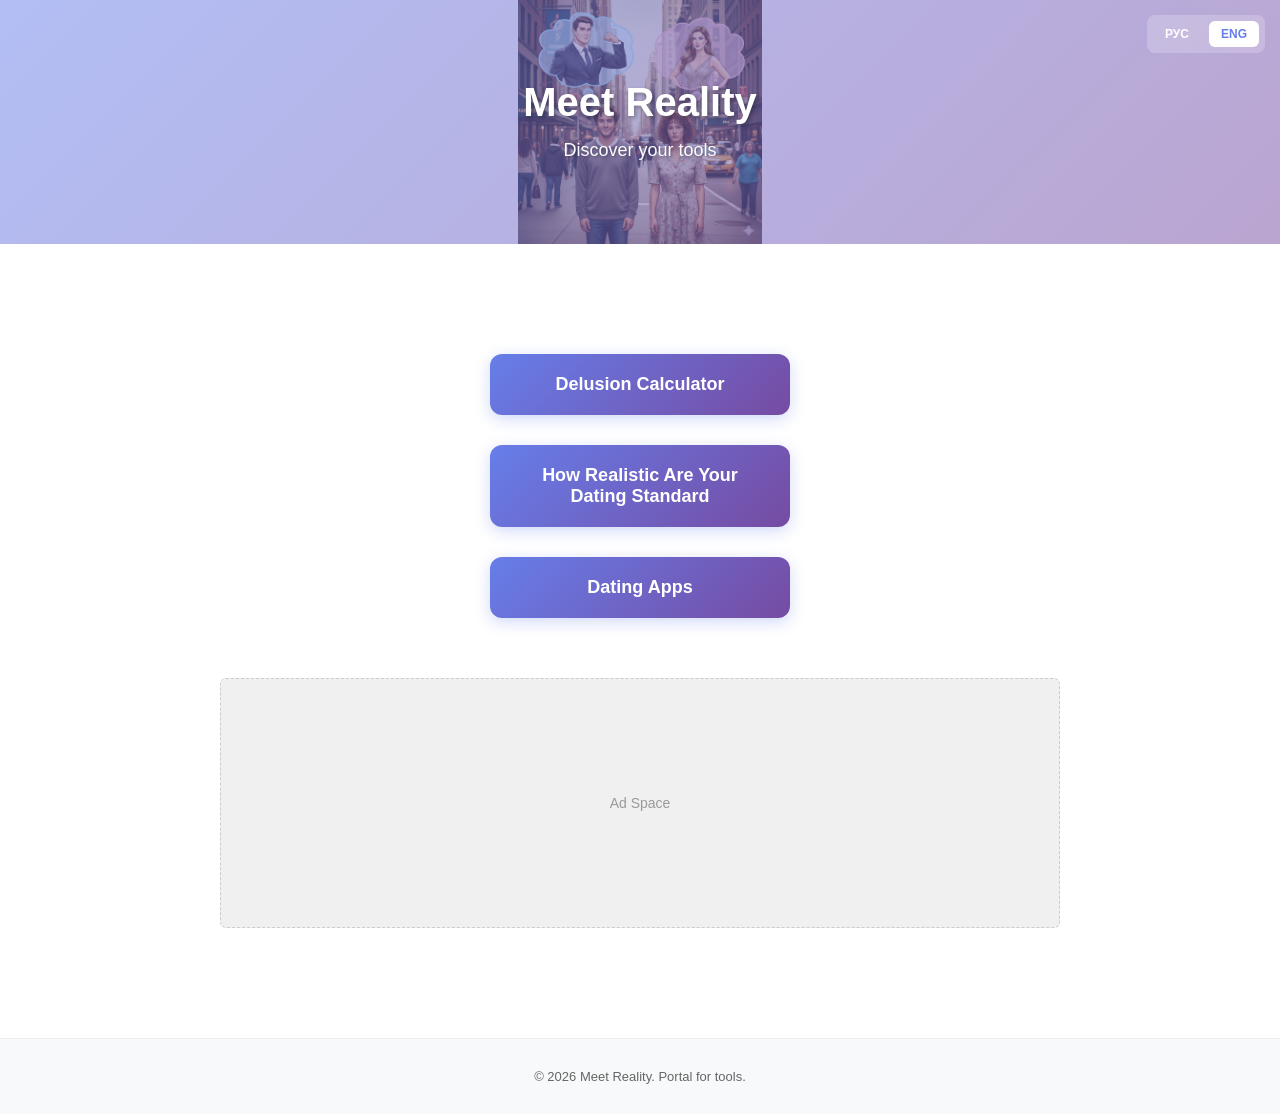
<file: index.html>
<!DOCTYPE html>
<html lang="en">
<head>
    <meta charset="UTF-8">
    <meta name="viewport" content="width=device-width, initial-scale=1.0">
    <title>Meet Reality - Portal</title>
    <link rel="stylesheet" href="css/styles.css">
</head>
<body>
    <div class="header">
        <div class="lang-toggle">
            <button class="lang-btn" onclick="setLanguage('ru')" data-lang="ru">РУС</button>
            <button class="lang-btn active" onclick="setLanguage('en')" data-lang="en">ENG</button>
        </div>
        <h1 data-i18n="title">Meet Reality</h1>
        <p class="tagline" data-i18n="tagline">Discover your tools</p>
    </div>

    <div class="main">
        <div class="container">
            <div class="portal-buttons">
                <button class="btn-portal" onclick="window.location.href='html/calculator.html'">Delusion Calculator</button>
                <button class="btn-portal" onclick="window.location.href='html/dating_tips.html'">How Realistic Are Your Dating Standard</button>
                <button class="btn-portal" onclick="window.location.href='html/dating_apps_links.html'">Dating Apps</button>
            </div>

            <div class="ad-space">
                <span data-i18n="adPlaceholder">Ad Space</span>
                <script async src="https://pagead2.googlesyndication.com/pagead/js/adsbygoogle.js?client=ca-pub-7925278724142761" crossorigin="anonymous"></script>
                <!-- Replace data-ad-slot with your actual Ad Unit ID -->
                <ins class="adsbygoogle"
                     style="display:block"
                     data-ad-client="ca-pub-7925278724142761"
                     data-ad-slot="1234567890"
                     data-ad-format="auto"
                     data-full-width-responsive="true"></ins>
                <script>
                     (adsbygoogle = window.adsbygoogle || []).push({});
                </script>
            </div>
        </div>
    </div>

    <div class="footer">
        <p>© 2026 Meet Reality. Portal for tools.</p>
    </div>

    <script>
        let lang = 'en';

        const i18n = {
            ru: {
                title: 'Meet Reality',
                tagline: 'Откройте для себя свои инструменты',
                adPlaceholder: 'Место для объявлений'
            },
            en: {
                title: 'Meet Reality',
                tagline: 'Discover your tools',
                adPlaceholder: 'Ad Space'
            }
        };

        function t(key) {
            return i18n[lang][key] || key;
        }

        function setLanguage(newLang) {
            lang = newLang;
            document.querySelectorAll('[data-i18n]').forEach(el => {
                el.textContent = t(el.getAttribute('data-i18n'));
            });
            document.querySelectorAll('.lang-btn').forEach(btn => {
                btn.classList.toggle('active', btn.getAttribute('data-lang') === lang);
            });
        }

        window.addEventListener('DOMContentLoaded', () => {
            setLanguage('en');
        });
    </script>
</body>
</html>
</file>
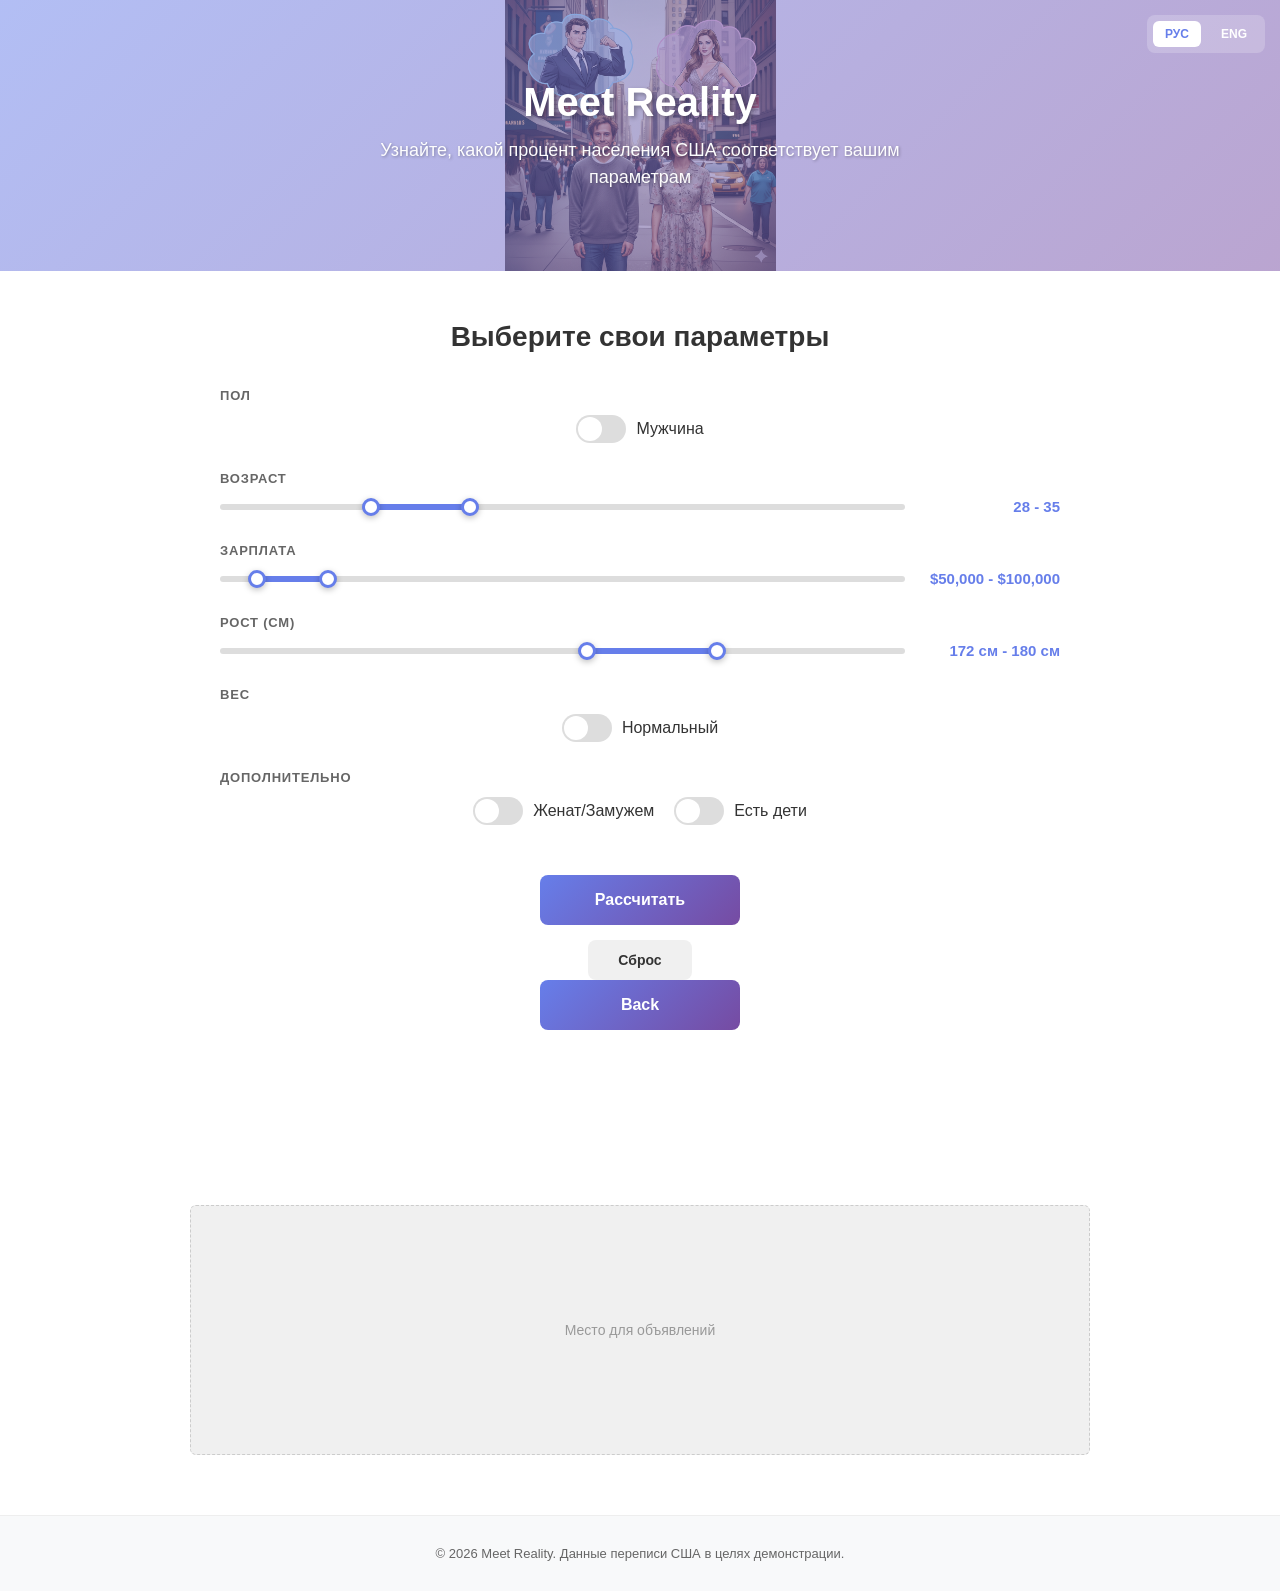
<file: calculator.html>
<!DOCTYPE html>
<html lang="en">
<head>
    <meta charset="UTF-8">
    <meta name="viewport" content="width=device-width, initial-scale=1.0">
    <title>Meet Reality - Population Demographics Calculator</title>
    <link rel="stylesheet" href="styles.css">

    </style>
</head>
<body>
    <div class="header">

        <div class="lang-toggle">
            <button class="lang-btn active" onclick="setLanguage('ru')" data-lang="ru">РУС</button>
            <button class="lang-btn" onclick="setLanguage('en')" data-lang="en">ENG</button>
        </div>
        <h1 data-i18n="title">Meet Reality</h1>
        <p class="tagline" data-i18n="tagline">Узнайте, какой процент населения США соответствует вашим параметрам</p>
    </div>

    <div class="main">
        <div class="container">
            <div class="form-title" data-i18n="selectYourStandards">Выберите свои параметры</div>

            <div id="error" class="error"></div>

            <div class="filters">
                <!-- Sex -->
                <div class="filter-group">
                    <label class="filter-label" data-i18n="sex">Пол</label>
                    <div class="toggle-switches">
                        <div class="toggle">
                            <div class="switch" id="sexSwitch" onclick="toggleSex()">
                                <div class="switch-dot"></div>
                            </div>
                            <label id="sexLabel" data-i18n="male">Мужчина</label>
                        </div>
                    </div>
                </div>

                <!-- Age -->
                <div class="filter-group">
                    <label class="filter-label" data-i18n="age">Возраст</label>
                    <div class="slider-group">
                        <div class="slider-wrapper">
                            <div class="slider-base">
                                <div class="slider-fill" id="ageFill"></div>
                            </div>
                            <input type="range" id="ageMin" class="slider-input" min="18" max="65" value="28" oninput="updateAgeSlider()">
                            <input type="range" id="ageMax" class="slider-input" min="18" max="65" value="35" oninput="updateAgeSlider()">
                        </div>
                        <div class="slider-value" id="ageValue">28 - 35</div>
                    </div>
                </div>

                <!-- Salary -->
                <div class="filter-group">
                    <label class="filter-label" data-i18n="salary">Зарплата</label>
                    <div class="slider-group">
                        <div class="slider-wrapper">
                            <div class="slider-base">
                                <div class="slider-fill" id="salaryFill"></div>
                            </div>
                            <input type="range" id="salaryMin" class="slider-input" min="30000" max="500000" value="50000" oninput="updateSalarySlider()">
                            <input type="range" id="salaryMax" class="slider-input" min="30000" max="500000" value="100000" oninput="updateSalarySlider()">
                        </div>
                        <div class="slider-value" id="salaryValue">$50,000 - $100,000</div>
                    </div>
                </div>

                <!-- Height -->
                <div class="filter-group">
                    <label class="filter-label" data-i18n="height">Рост (см)</label>
                    <div class="slider-group">
                        <div class="slider-wrapper">
                            <div class="slider-base">
                                <div class="slider-fill" id="heightFill"></div>
                            </div>
                            <input type="range" id="heightMin" class="slider-input" min="150" max="191" value="172" oninput="updateHeightSlider()">
                            <input type="range" id="heightMax" class="slider-input" min="150" max="191" value="180" oninput="updateHeightSlider()">
                        </div>
                        <div class="slider-value" id="heightValue">172 см - 180 см</div>
                    </div>
                </div>

                <!-- Weight -->
                <div class="filter-group">
                    <label class="filter-label" data-i18n="weight">Вес</label>
                    <div class="toggle-switches">
                        <div class="toggle">
                            <div class="switch" id="weightSwitch" onclick="toggleWeight()">
                                <div class="switch-dot"></div>
                            </div>
                            <label id="weightLabel" data-i18n="normal">Нормальный</label>
                        </div>
                    </div>
                </div>

                <!-- Additional -->
                <div class="filter-group">
                    <label class="filter-label" data-i18n="additional">Дополнительно</label>
                    <div class="toggle-switches">
                        <div class="toggle">
                            <div class="switch" id="marriedSwitch" onclick="toggleMarried()">
                                <div class="switch-dot"></div>
                            </div>
                            <label id="marriedLabel" data-i18n="married">Женат/Замужем</label>
                        </div>
                        <div class="toggle">
                            <div class="switch" id="hasKidsSwitch" onclick="toggleHasKids()">
                                <div class="switch-dot"></div>
                            </div>
                            <label id="hasKidsLabel" data-i18n="hasKids">Есть дети</label>
                        </div>
                    </div>
                </div>
            </div>

            <div class="button-area">
                <button class="btn-primary" onclick="calculate()" data-i18n="letsFindOut">Рассчитать</button>
                <br>
                <button class="btn-secondary" onclick="reset()" data-i18n="reset">Сброс</button>
                <br>
                <button class="btn-primary" onclick="window.location.href='index.html'">Back</button>
        </div>
            </div>

            <div id="results" class="results">
                <div class="results-label" data-i18n="matchPercentage">Процент совпадений</div>
                <div style="display: flex; align-items: baseline; justify-content: center;">
                    <div class="percentage-value" id="percentage">0</div>
                    <div class="percentage-sign">%</div>
                </div>
                <div class="results-detail" id="resultsDetail">
                    <span data-i18n="matching">Совпадающие записи:</span> <strong id="matchCount">0</strong> <span data-i18n="of">из</span> <strong id="totalCount">0</strong>
                </div>
            </div>

            <div class="ad-space">
                <span data-i18n="adPlaceholder">Место для объявлений</span>
                <script async src="https://pagead2.googlesyndication.com/pagead/js/adsbygoogle.js?client=ca-pub-7925278724142761" crossorigin="anonymous"></script>
                <!-- Replace data-ad-slot with your actual Ad Unit ID -->
                <ins class="adsbygoogle"
                     style="display:block"
                     data-ad-client="ca-pub-7925278724142761"
                     data-ad-slot="1234567890"
                     data-ad-format="auto"
                     data-full-width-responsive="true"></ins>
                <script>
                     (adsbygoogle = window.adsbygoogle || []).push({});
                </script>
            </div>
        </div>
    </div>

    <div class="footer">
        <p data-i18n="footerText">© 2026 Meet Reality. Демографические данные в целях демонстрации.</p>
    </div>

    <script src="calculator.js"></script>
</body>
</html>
</file>
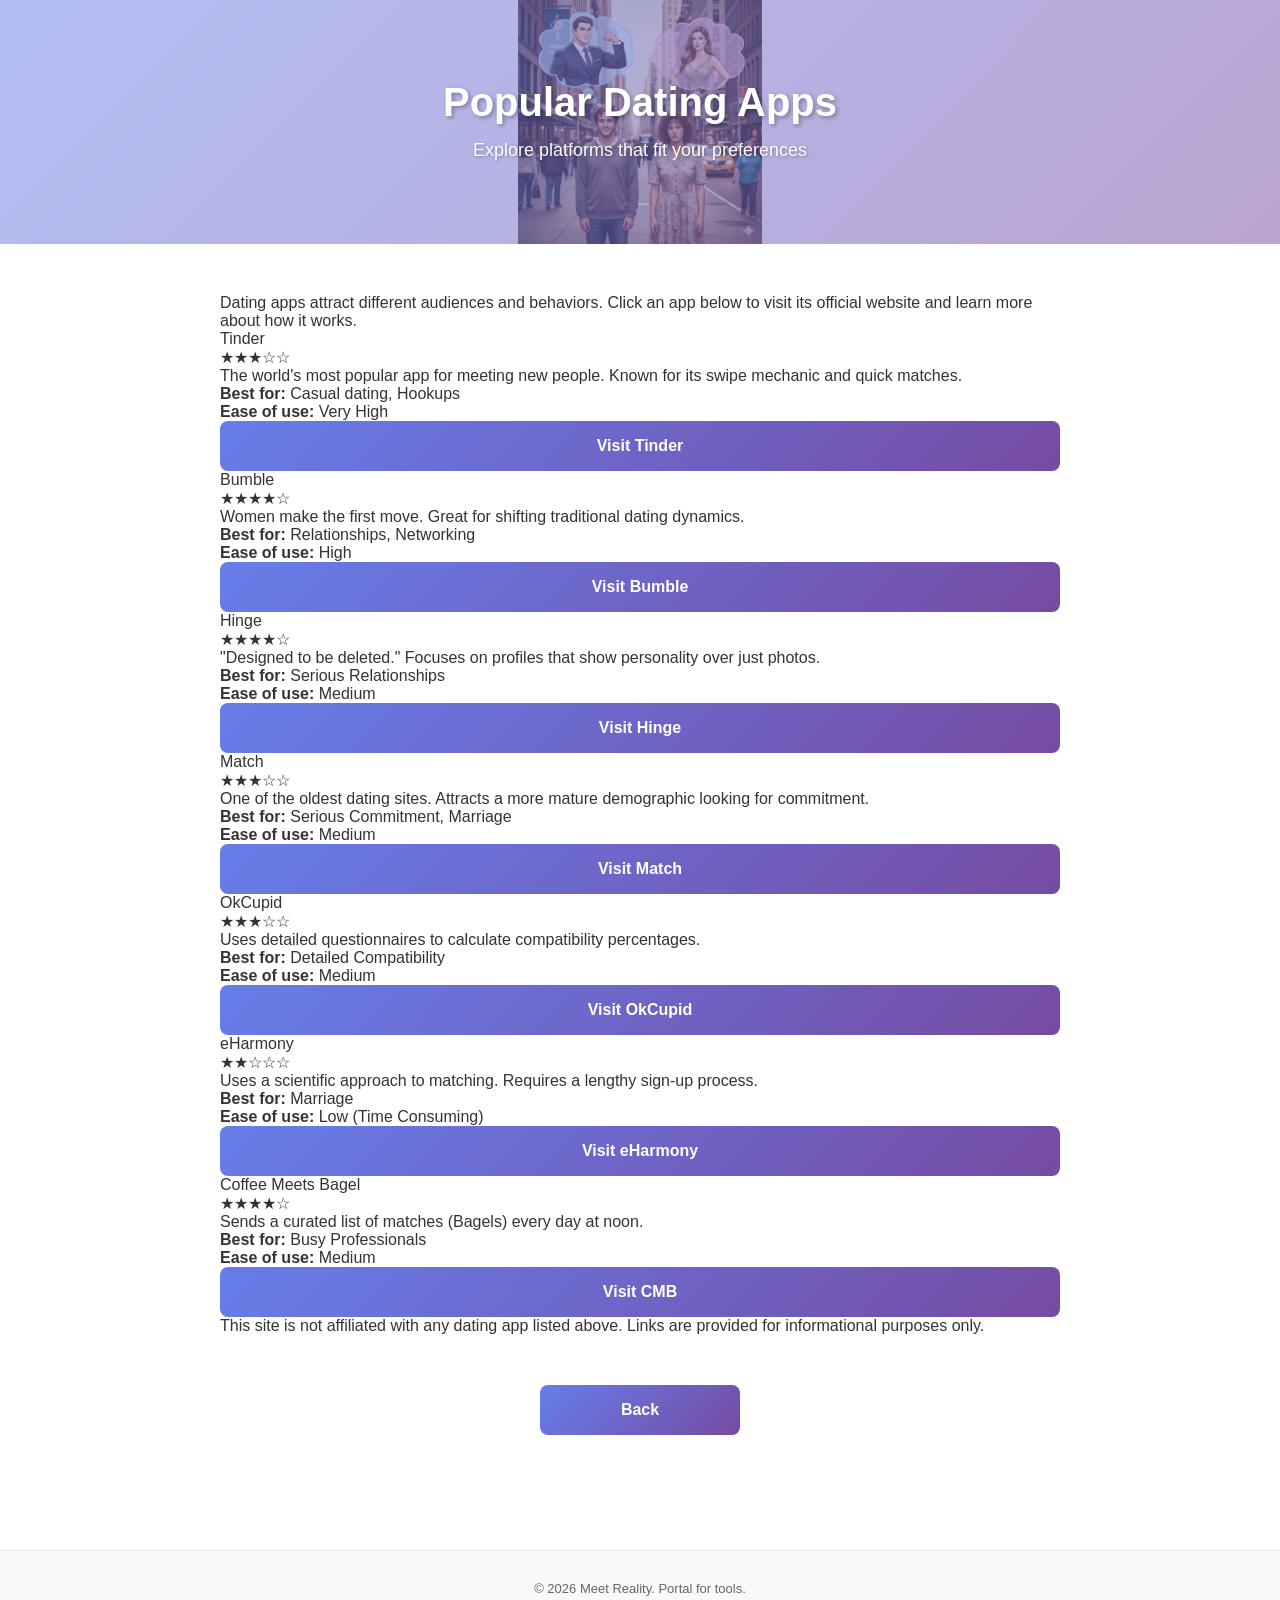
<file: dating_apps_links.html>
<!DOCTYPE html>
<html lang="en">
<head>
  <meta charset="UTF-8" />
  <title>Popular Dating Apps – Official Links</title>
  <meta name="description" content="Explore popular dating apps and learn which platforms may fit your preferences best. Official links only." />
  <meta name="viewport" content="width=device-width, initial-scale=1.0" />
  <link rel="stylesheet" href="styles.css" />
</head>

<body>
    <div class="header">
        <h1>Popular Dating Apps</h1>
        <p class="tagline">Explore platforms that fit your preferences</p>
    </div>

    <div class="main">
        <div class="container">
            <p>
              Dating apps attract different audiences and behaviors.  
              Click an app below to visit its official website and learn more about how it works.
            </p>

            <div class="app-grid">

                <!-- Tinder -->
                <div class="app-card">
                    <div class="app-title">Tinder</div>
                    <div class="app-rating">★★★☆☆</div>
                    <p class="app-description">The world's most popular app for meeting new people. Known for its swipe mechanic and quick matches.</p>
                    <div class="app-meta">
                        <div><strong>Best for:</strong> Casual dating, Hookups</div>
                        <div><strong>Ease of use:</strong> Very High</div>
                    </div>
                    <a href="https://tinder.com" target="_blank" rel="noopener" class="btn-primary" style="width: 100%; min-width: auto; margin: 0; padding-left: 20px; padding-right: 20px;">Visit Tinder</a>
                </div>

                <!-- Bumble -->
                <div class="app-card">
                    <div class="app-title">Bumble</div>
                    <div class="app-rating">★★★★☆</div>
                    <p class="app-description">Women make the first move. Great for shifting traditional dating dynamics.</p>
                    <div class="app-meta">
                        <div><strong>Best for:</strong> Relationships, Networking</div>
                        <div><strong>Ease of use:</strong> High</div>
                    </div>
                    <a href="https://bumble.com" target="_blank" rel="noopener" class="btn-primary" style="width: 100%; min-width: auto; margin: 0; padding-left: 20px; padding-right: 20px;">Visit Bumble</a>
                </div>

                <!-- Hinge -->
                <div class="app-card">
                    <div class="app-title">Hinge</div>
                    <div class="app-rating">★★★★☆</div>
                    <p class="app-description">"Designed to be deleted." Focuses on profiles that show personality over just photos.</p>
                    <div class="app-meta">
                        <div><strong>Best for:</strong> Serious Relationships</div>
                        <div><strong>Ease of use:</strong> Medium</div>
                    </div>
                    <a href="https://hinge.co" target="_blank" rel="noopener" class="btn-primary" style="width: 100%; min-width: auto; margin: 0; padding-left: 20px; padding-right: 20px;">Visit Hinge</a>
                </div>

                <!-- Match -->
                <div class="app-card">
                    <div class="app-title">Match</div>
                    <div class="app-rating">★★★☆☆</div>
                    <p class="app-description">One of the oldest dating sites. Attracts a more mature demographic looking for commitment.</p>
                    <div class="app-meta">
                        <div><strong>Best for:</strong> Serious Commitment, Marriage</div>
                        <div><strong>Ease of use:</strong> Medium</div>
                    </div>
                    <a href="https://www.match.com" target="_blank" rel="noopener" class="btn-primary" style="width: 100%; min-width: auto; margin: 0; padding-left: 20px; padding-right: 20px;">Visit Match</a>
                </div>

                <!-- OkCupid -->
                <div class="app-card">
                    <div class="app-title">OkCupid</div>
                    <div class="app-rating">★★★☆☆</div>
                    <p class="app-description">Uses detailed questionnaires to calculate compatibility percentages.</p>
                    <div class="app-meta">
                        <div><strong>Best for:</strong> Detailed Compatibility</div>
                        <div><strong>Ease of use:</strong> Medium</div>
                    </div>
                    <a href="https://okcupid.com" target="_blank" rel="noopener" class="btn-primary" style="width: 100%; min-width: auto; margin: 0; padding-left: 20px; padding-right: 20px;">Visit OkCupid</a>
                </div>

                <!-- eHarmony -->
                <div class="app-card">
                    <div class="app-title">eHarmony</div>
                    <div class="app-rating">★★☆☆☆</div>
                    <p class="app-description">Uses a scientific approach to matching. Requires a lengthy sign-up process.</p>
                    <div class="app-meta">
                        <div><strong>Best for:</strong> Marriage</div>
                        <div><strong>Ease of use:</strong> Low (Time Consuming)</div>
                    </div>
                    <a href="https://www.eharmony.com" target="_blank" rel="noopener" class="btn-primary" style="width: 100%; min-width: auto; margin: 0; padding-left: 20px; padding-right: 20px;">Visit eHarmony</a>
                </div>

                <!-- Coffee Meets Bagel -->
                <div class="app-card">
                    <div class="app-title">Coffee Meets Bagel</div>
                    <div class="app-rating">★★★★☆</div>
                    <p class="app-description">Sends a curated list of matches (Bagels) every day at noon.</p>
                    <div class="app-meta">
                        <div><strong>Best for:</strong> Busy Professionals</div>
                        <div><strong>Ease of use:</strong> Medium</div>
                    </div>
                    <a href="https://www.coffee-meets-bagel.com" target="_blank" rel="noopener" class="btn-primary" style="width: 100%; min-width: auto; margin: 0; padding-left: 20px; padding-right: 20px;">Visit CMB</a>
                </div>

            </div>

            <section class="note">
              <p>
                This site is not affiliated with any dating app listed above.  
                Links are provided for informational purposes only.
              </p>
            </section>

            <div class="button-area" style="text-align: center;">
                <button class="btn-primary" onclick="window.location.href='index.html'">Back</button>
            </div>
        </div>
    </div>

    <div class="footer">
        <p>© 2026 Meet Reality. Portal for tools.</p>
    </div>
</body>
</html>
</file>
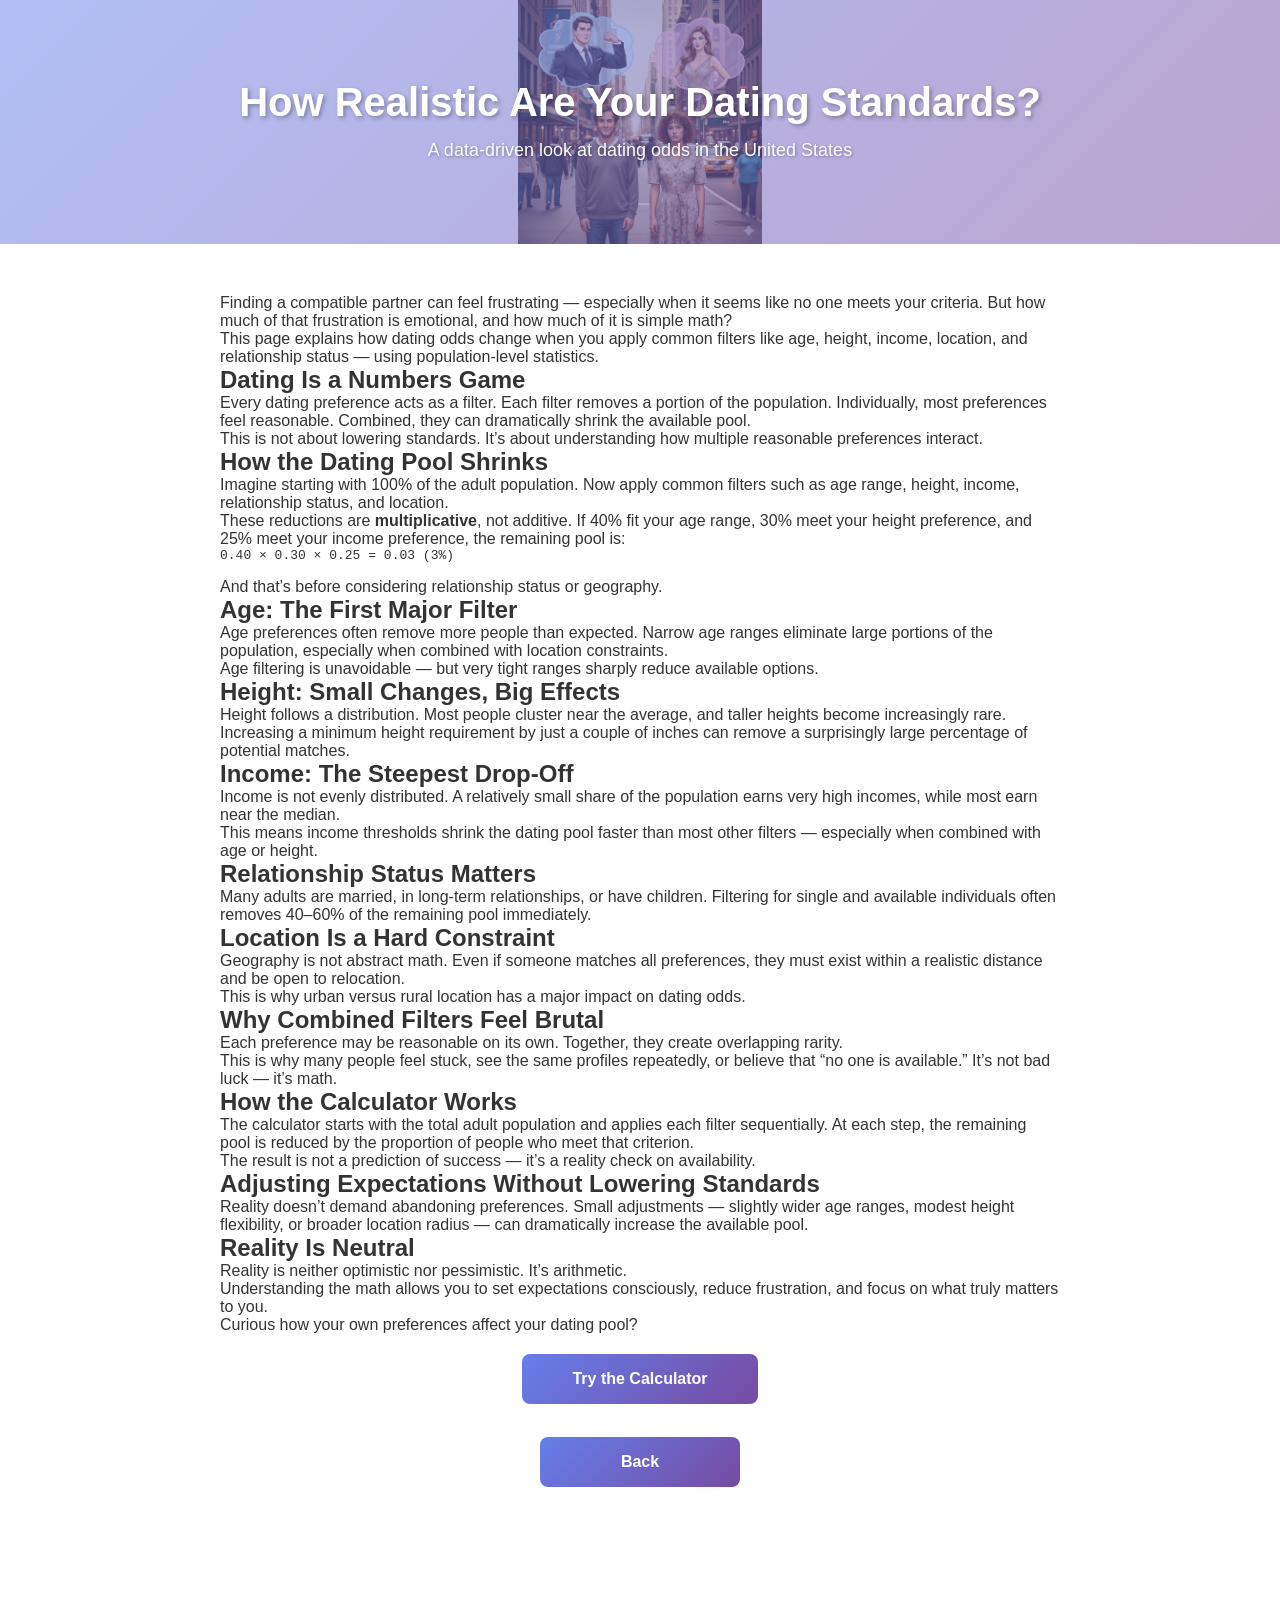
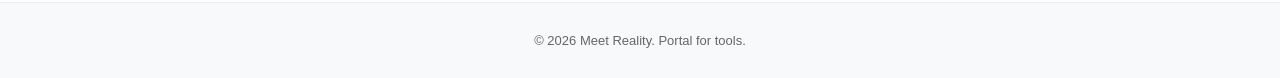
<file: dating_tips.html>
<!DOCTYPE html>
<html lang="en">
<head>
  <meta charset="UTF-8" />
  <meta name="viewport" content="width=device-width, initial-scale=1.0" />
  <title>How Realistic Are Your Dating Standards?</title>

  <meta name="description" content="A data-driven explanation of dating odds in the United States. Learn how age, height, income, location, and relationship status affect your dating pool." />

  <link rel="stylesheet" href="styles.css" />
</head>

<body>

    <div class="header">
        <h1>How Realistic Are Your Dating Standards?</h1>
        <p class="tagline">A data-driven look at dating odds in the United States</p>
    </div>

    <div class="main">
        <div class="container">
    <section>
      <p>
        Finding a compatible partner can feel frustrating — especially when it
        seems like no one meets your criteria. But how much of that frustration
        is emotional, and how much of it is simple math?
      </p>
      <p>
        This page explains how dating odds change when you apply common filters
        like age, height, income, location, and relationship status — using
        population-level statistics.
      </p>
    </section>

    <section>
      <h2>Dating Is a Numbers Game</h2>
      <p>
        Every dating preference acts as a filter. Each filter removes a portion
        of the population. Individually, most preferences feel reasonable.
        Combined, they can dramatically shrink the available pool.
      </p>
      <p>
        This is not about lowering standards. It’s about understanding how
        multiple reasonable preferences interact.
      </p>
    </section>

    <section>
      <h2>How the Dating Pool Shrinks</h2>
      <p>
        Imagine starting with 100% of the adult population. Now apply common
        filters such as age range, height, income, relationship status, and
        location.
      </p>
      <p>
        These reductions are <strong>multiplicative</strong>, not additive.
        If 40% fit your age range, 30% meet your height preference, and 25%
        meet your income preference, the remaining pool is:
      </p>

      <pre class="formula">
0.40 × 0.30 × 0.25 = 0.03 (3%)
      </pre>

      <p>
        And that’s before considering relationship status or geography.
      </p>
    </section>

    <section>
      <h2>Age: The First Major Filter</h2>
      <p>
        Age preferences often remove more people than expected. Narrow age
        ranges eliminate large portions of the population, especially when
        combined with location constraints.
      </p>
      <p>
        Age filtering is unavoidable — but very tight ranges sharply reduce
        available options.
      </p>
    </section>

    <section>
      <h2>Height: Small Changes, Big Effects</h2>
      <p>
        Height follows a distribution. Most people cluster near the average,
        and taller heights become increasingly rare.
      </p>
      <p>
        Increasing a minimum height requirement by just a couple of inches can
        remove a surprisingly large percentage of potential matches.
      </p>
    </section>

    <section>
      <h2>Income: The Steepest Drop-Off</h2>
      <p>
        Income is not evenly distributed. A relatively small share of the
        population earns very high incomes, while most earn near the median.
      </p>
      <p>
        This means income thresholds shrink the dating pool faster than most
        other filters — especially when combined with age or height.
      </p>
    </section>

    <section>
      <h2>Relationship Status Matters</h2>
      <p>
        Many adults are married, in long-term relationships, or have children.
        Filtering for single and available individuals often removes
        40–60% of the remaining pool immediately.
      </p>
    </section>

    <section>
      <h2>Location Is a Hard Constraint</h2>
      <p>
        Geography is not abstract math. Even if someone matches all preferences,
        they must exist within a realistic distance and be open to relocation.
      </p>
      <p>
        This is why urban versus rural location has a major impact on dating
        odds.
      </p>
    </section>

    <section>
      <h2>Why Combined Filters Feel Brutal</h2>
      <p>
        Each preference may be reasonable on its own. Together, they create
        overlapping rarity.
      </p>
      <p>
        This is why many people feel stuck, see the same profiles repeatedly,
        or believe that “no one is available.” It’s not bad luck — it’s math.
      </p>
    </section>

    <section>
      <h2>How the Calculator Works</h2>
      <p>
        The calculator starts with the total adult population and applies each
        filter sequentially. At each step, the remaining pool is reduced by the
        proportion of people who meet that criterion.
      </p>
      <p>
        The result is not a prediction of success — it’s a reality check on
        availability.
      </p>
    </section>

    <section>
      <h2>Adjusting Expectations Without Lowering Standards</h2>
      <p>
        Reality doesn’t demand abandoning preferences. Small adjustments —
        slightly wider age ranges, modest height flexibility, or broader
        location radius — can dramatically increase the available pool.
      </p>
    </section>

    <section>
      <h2>Reality Is Neutral</h2>
      <p>
        Reality is neither optimistic nor pessimistic. It’s arithmetic.
      </p>
      <p>
        Understanding the math allows you to set expectations consciously,
        reduce frustration, and focus on what truly matters to you.
      </p>
    </section>

    <section class="cta">
      <p>
        Curious how your own preferences affect your dating pool?
      </p>
      <div class="button-area" style="text-align: center; margin-top: 20px;">
          <button class="btn-primary" onclick="window.location.href='calculator.html'">Try the Calculator</button>
          <br><br>
          <button class="btn-primary" onclick="window.location.href='index.html'">Back</button>
      </div>
    </section>

        </div>
    </div>

    <div class="footer">
        <p>© 2026 Meet Reality. Portal for tools.</p>
    </div>
</body>
</html>
</file>
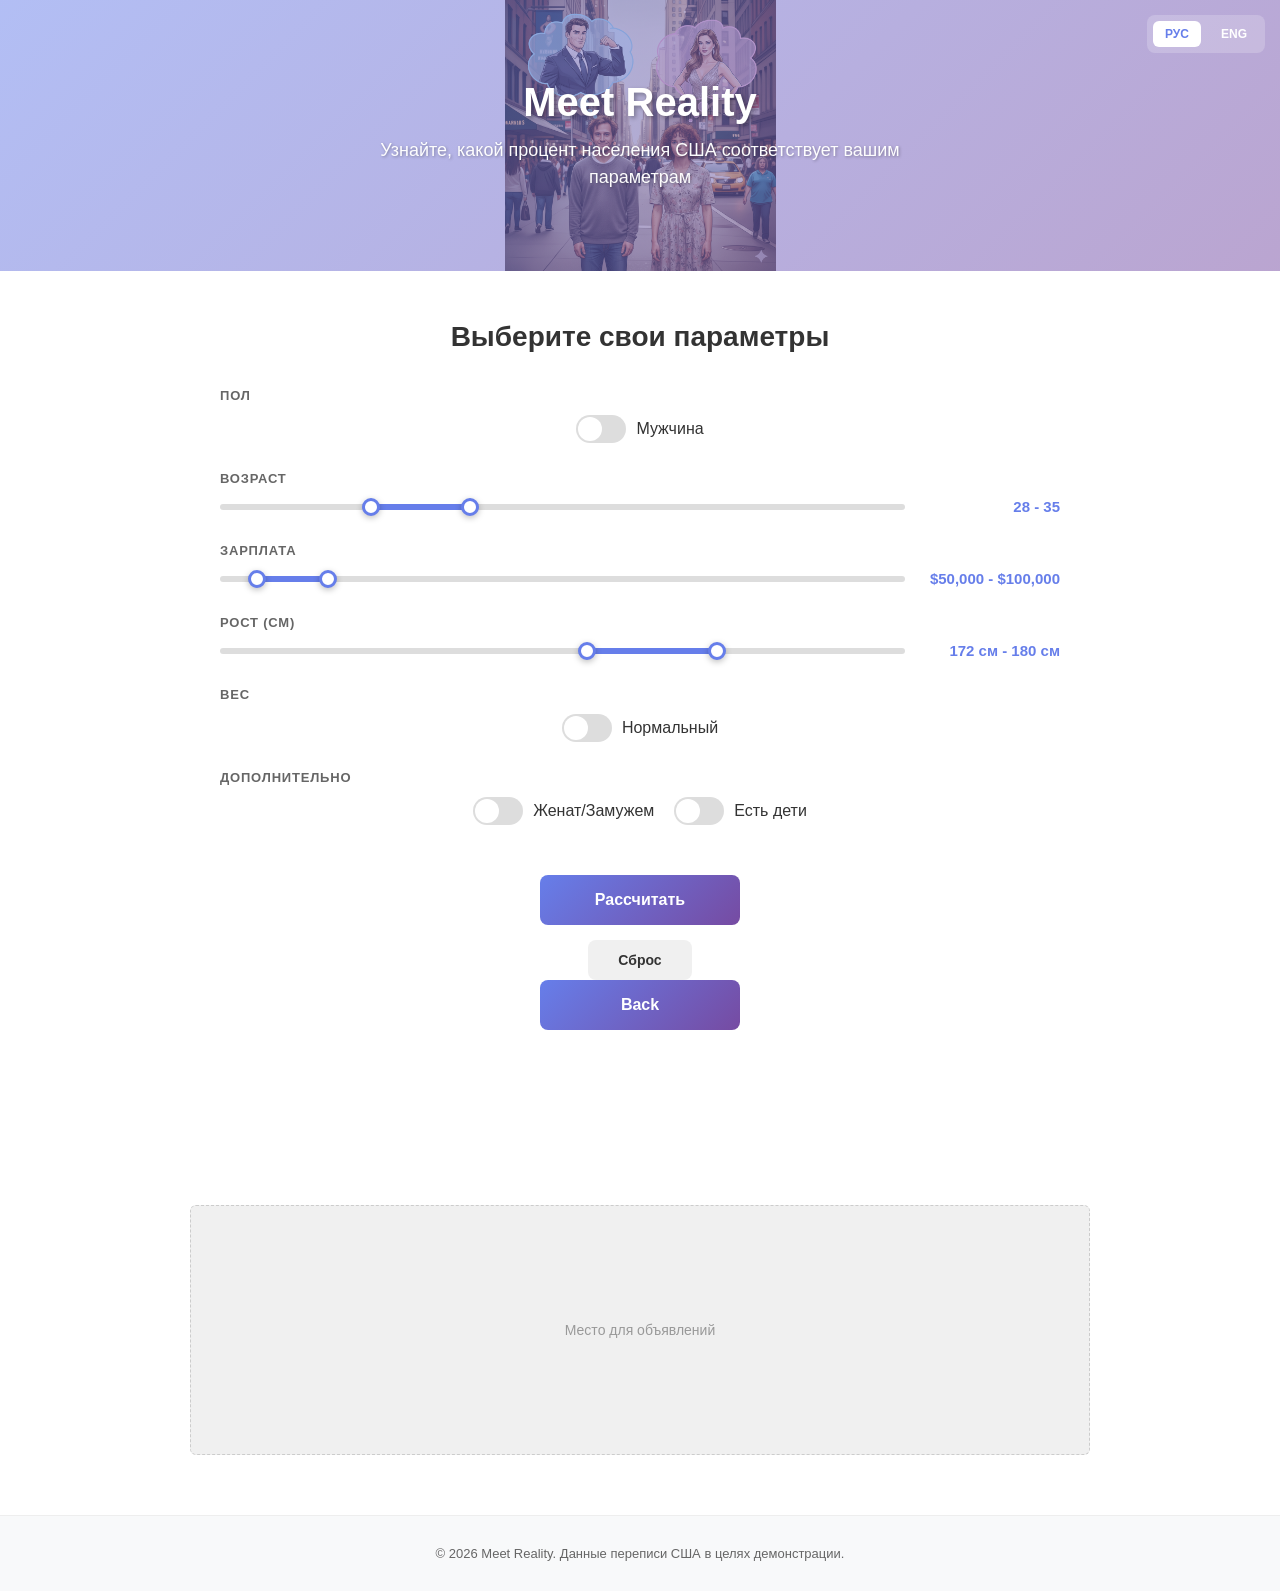
<file: html/calculator.html>
<!DOCTYPE html>
<html lang="en">
<head>
    <meta charset="UTF-8">
    <meta name="viewport" content="width=device-width, initial-scale=1.0">
    <title>Meet Reality - Population Demographics Calculator</title>
    <link rel="stylesheet" href="../css/styles.css">
</head>
<body>
    <div class="header">

        <div class="lang-toggle">
            <button class="lang-btn" onclick="setLanguage('ru')" data-lang="ru">РУС</button>
            <button class="lang-btn active" onclick="setLanguage('en')" data-lang="en">ENG</button>
        </div>
        <h1 data-i18n="title">Meet Reality</h1>
        <p class="tagline" data-i18n="tagline">Узнайте, какой процент населения США соответствует вашим параметрам</p>
    </div>

    <div class="main">
        <div class="container">
            <div class="form-title" data-i18n="selectYourStandards">Выберите свои параметры</div>

            <div id="error" class="error"></div>

            <div class="filters">
                <!-- Sex -->
                <div class="filter-group">
                    <label class="filter-label" data-i18n="sex">Пол</label>
                    <div class="toggle-switches">
                        <div class="toggle">
                            <div class="switch" id="sexSwitch" onclick="toggleSex()">
                                <div class="switch-dot"></div>
                            </div>
                            <label id="sexLabel" data-i18n="male">Мужчина</label>
                        </div>
                    </div>
                </div>

                <!-- Age -->
                <div class="filter-group">
                    <label class="filter-label" data-i18n="age">Возраст</label>
                    <div class="slider-group">
                        <div class="slider-wrapper">
                            <div class="slider-base">
                                <div class="slider-fill" id="ageFill"></div>
                            </div>
                            <input type="range" id="ageMin" class="slider-input" min="18" max="65" value="28" oninput="updateAgeSlider()">
                            <input type="range" id="ageMax" class="slider-input" min="18" max="65" value="35" oninput="updateAgeSlider()">
                        </div>
                        <div class="slider-value" id="ageValue">28 - 35</div>
                    </div>
                </div>

                <!-- Salary -->
                <div class="filter-group">
                    <label class="filter-label" data-i18n="salary">Зарплата</label>
                    <div class="slider-group">
                        <div class="slider-wrapper">
                            <div class="slider-base">
                                <div class="slider-fill" id="salaryFill"></div>
                            </div>
                            <input type="range" id="salaryMin" class="slider-input" min="30000" max="500000" value="50000" oninput="updateSalarySlider()">
                            <input type="range" id="salaryMax" class="slider-input" min="30000" max="500000" value="100000" oninput="updateSalarySlider()">
                        </div>
                        <div class="slider-value" id="salaryValue">$50,000 - $100,000</div>
                    </div>
                </div>

                <!-- Height -->
                <div class="filter-group">
                    <label class="filter-label" data-i18n="height">Рост (см)</label>
                    <div class="slider-group">
                        <div class="slider-wrapper">
                            <div class="slider-base">
                                <div class="slider-fill" id="heightFill"></div>
                            </div>
                            <input type="range" id="heightMin" class="slider-input" min="150" max="191" value="172" oninput="updateHeightSlider()">
                            <input type="range" id="heightMax" class="slider-input" min="150" max="191" value="180" oninput="updateHeightSlider()">
                        </div>
                        <div class="slider-value" id="heightValue">172 см - 180 см</div>
                    </div>
                </div>

                <!-- Weight -->
                <div class="filter-group">
                    <label class="filter-label" data-i18n="weight">Вес</label>
                    <div class="toggle-switches">
                        <div class="toggle">
                            <div class="switch" id="weightSwitch" onclick="toggleWeight()">
                                <div class="switch-dot"></div>
                            </div>
                            <label id="weightLabel" data-i18n="normal">Нормальный</label>
                        </div>
                    </div>
                </div>

                <!-- Additional -->
                <div class="filter-group">
                    <label class="filter-label" data-i18n="additional">Дополнительно</label>
                    <div class="toggle-switches">
                        <div class="toggle">
                            <div class="switch" id="marriedSwitch" onclick="toggleMarried()">
                                <div class="switch-dot"></div>
                            </div>
                            <label id="marriedLabel" data-i18n="married">Женат/Замужем</label>
                        </div>
                        <div class="toggle">
                            <div class="switch" id="hasKidsSwitch" onclick="toggleHasKids()">
                                <div class="switch-dot"></div>
                            </div>
                            <label id="hasKidsLabel" data-i18n="hasKids">Есть дети</label>
                        </div>
                    </div>
                </div>
            </div>

            <div class="button-area">
                <button class="btn-primary" onclick="calculate()" data-i18n="letsFindOut">Рассчитать</button>
                <br>
                <button class="btn-secondary" onclick="reset()" data-i18n="reset">Сброс</button>
                <br>
                <button class="btn-primary" onclick="window.location.href='../index.html'">Back</button>
        </div>
            </div>

            <div id="results" class="results">
                <div class="results-label" data-i18n="matchPercentage">Процент совпадений</div>
                <div style="display: flex; align-items: baseline; justify-content: center;">
                    <div class="percentage-value" id="percentage">0</div>
                    <div class="percentage-sign">%</div>
                </div>
                <div class="results-detail" id="resultsDetail">
                    <span data-i18n="matching">Совпадающие записи:</span> <strong id="matchCount">0</strong> <span data-i18n="of">из</span> <strong id="totalCount">0</strong>
                </div>
            </div>

            <div class="ad-space">
                <span data-i18n="adPlaceholder">Место для объявлений</span>
                <script async src="https://pagead2.googlesyndication.com/pagead/js/adsbygoogle.js?client=ca-pub-7925278724142761" crossorigin="anonymous"></script>
                <!-- Replace data-ad-slot with your actual Ad Unit ID -->
                <ins class="adsbygoogle"
                     style="display:block"
                     data-ad-client="ca-pub-7925278724142761"
                     data-ad-slot="1234567890"
                     data-ad-format="auto"
                     data-full-width-responsive="true"></ins>
                <script>
                     (adsbygoogle = window.adsbygoogle || []).push({});
                </script>
            </div>
        </div>
    </div>

    <div class="footer">
        <p data-i18n="footerText">© 2026 Meet Reality. Демографические данные в целях демонстрации.</p>
    </div>

    <script src="../js/calculator.js"></script>
</body>
</html>
</file>
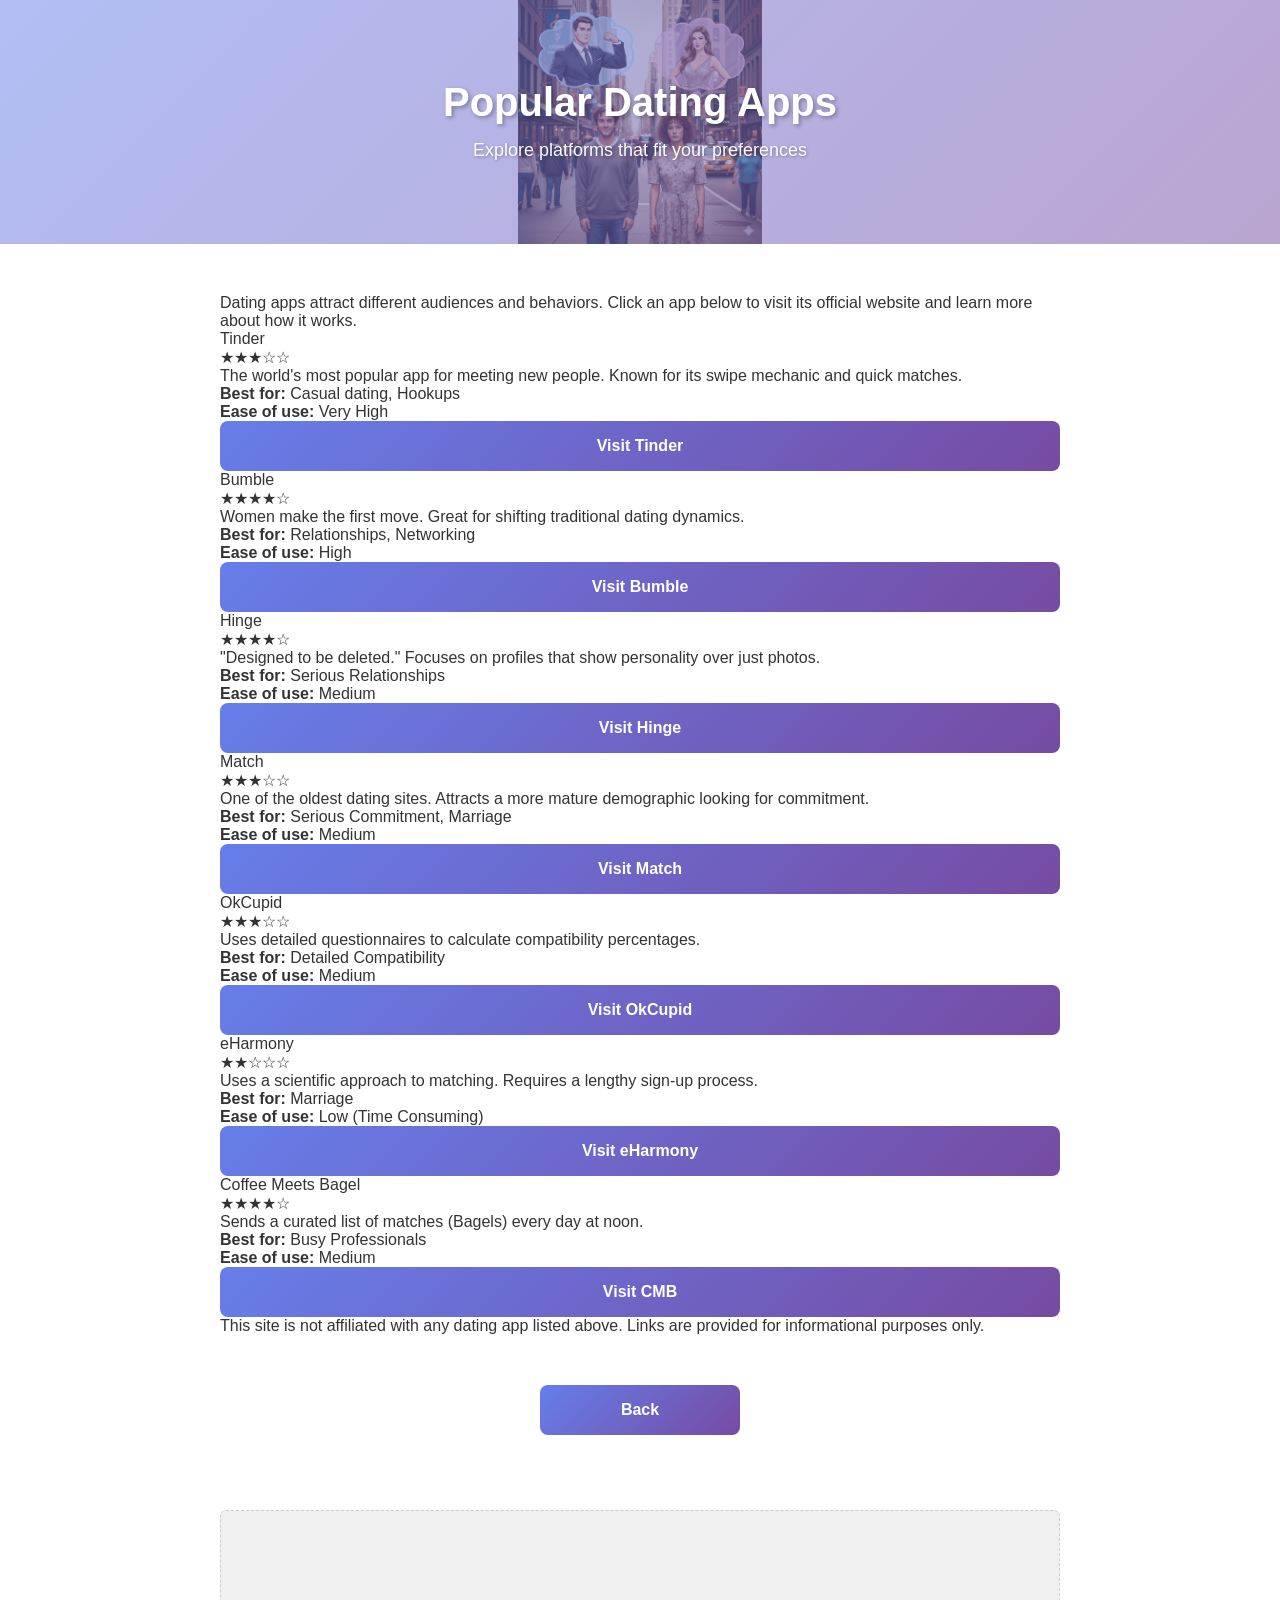
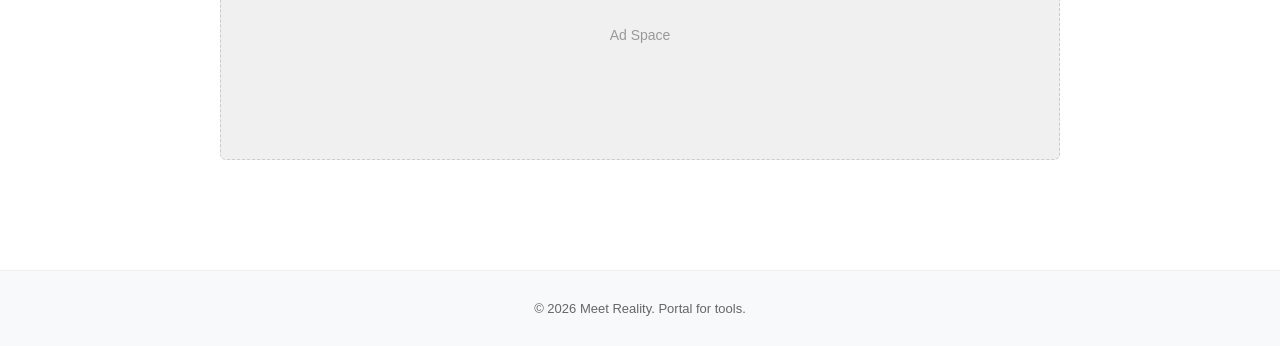
<file: html/dating_apps_links.html>
<!DOCTYPE html>
<html lang="en">
<head>
  <meta charset="UTF-8" />
  <title>Popular Dating Apps – Official Links</title>
  <meta name="description" content="Explore popular dating apps and learn which platforms may fit your preferences best. Official links only." />
  <meta name="viewport" content="width=device-width, initial-scale=1.0" />
  <link rel="stylesheet" href="../css/styles.css" />
</head>

<body>
    <div class="header">
        <h1>Popular Dating Apps</h1>
        <p class="tagline">Explore platforms that fit your preferences</p>
    </div>

    <div class="main">
        <div class="container">
            <p>
              Dating apps attract different audiences and behaviors.  
              Click an app below to visit its official website and learn more about how it works.
            </p>

            <div class="app-grid">

                <!-- Tinder -->
                <div class="app-card">
                    <div class="app-title">Tinder</div>
                    <div class="app-rating">★★★☆☆</div>
                    <p class="app-description">The world's most popular app for meeting new people. Known for its swipe mechanic and quick matches.</p>
                    <div class="app-meta">
                        <div><strong>Best for:</strong> Casual dating, Hookups</div>
                        <div><strong>Ease of use:</strong> Very High</div>
                    </div>
                    <a href="https://tinder.com" target="_blank" rel="noopener" class="btn-primary" style="width: 100%; min-width: auto; margin: 0; padding-left: 20px; padding-right: 20px;">Visit Tinder</a>
                </div>

                <!-- Bumble -->
                <div class="app-card">
                    <div class="app-title">Bumble</div>
                    <div class="app-rating">★★★★☆</div>
                    <p class="app-description">Women make the first move. Great for shifting traditional dating dynamics.</p>
                    <div class="app-meta">
                        <div><strong>Best for:</strong> Relationships, Networking</div>
                        <div><strong>Ease of use:</strong> High</div>
                    </div>
                    <a href="https://bumble.com" target="_blank" rel="noopener" class="btn-primary" style="width: 100%; min-width: auto; margin: 0; padding-left: 20px; padding-right: 20px;">Visit Bumble</a>
                </div>

                <!-- Hinge -->
                <div class="app-card">
                    <div class="app-title">Hinge</div>
                    <div class="app-rating">★★★★☆</div>
                    <p class="app-description">"Designed to be deleted." Focuses on profiles that show personality over just photos.</p>
                    <div class="app-meta">
                        <div><strong>Best for:</strong> Serious Relationships</div>
                        <div><strong>Ease of use:</strong> Medium</div>
                    </div>
                    <a href="https://hinge.co" target="_blank" rel="noopener" class="btn-primary" style="width: 100%; min-width: auto; margin: 0; padding-left: 20px; padding-right: 20px;">Visit Hinge</a>
                </div>

                <!-- Match -->
                <div class="app-card">
                    <div class="app-title">Match</div>
                    <div class="app-rating">★★★☆☆</div>
                    <p class="app-description">One of the oldest dating sites. Attracts a more mature demographic looking for commitment.</p>
                    <div class="app-meta">
                        <div><strong>Best for:</strong> Serious Commitment, Marriage</div>
                        <div><strong>Ease of use:</strong> Medium</div>
                    </div>
                    <a href="https://www.match.com" target="_blank" rel="noopener" class="btn-primary" style="width: 100%; min-width: auto; margin: 0; padding-left: 20px; padding-right: 20px;">Visit Match</a>
                </div>

                <!-- OkCupid -->
                <div class="app-card">
                    <div class="app-title">OkCupid</div>
                    <div class="app-rating">★★★☆☆</div>
                    <p class="app-description">Uses detailed questionnaires to calculate compatibility percentages.</p>
                    <div class="app-meta">
                        <div><strong>Best for:</strong> Detailed Compatibility</div>
                        <div><strong>Ease of use:</strong> Medium</div>
                    </div>
                    <a href="https://okcupid.com" target="_blank" rel="noopener" class="btn-primary" style="width: 100%; min-width: auto; margin: 0; padding-left: 20px; padding-right: 20px;">Visit OkCupid</a>
                </div>

                <!-- eHarmony -->
                <div class="app-card">
                    <div class="app-title">eHarmony</div>
                    <div class="app-rating">★★☆☆☆</div>
                    <p class="app-description">Uses a scientific approach to matching. Requires a lengthy sign-up process.</p>
                    <div class="app-meta">
                        <div><strong>Best for:</strong> Marriage</div>
                        <div><strong>Ease of use:</strong> Low (Time Consuming)</div>
                    </div>
                    <a href="https://www.eharmony.com" target="_blank" rel="noopener" class="btn-primary" style="width: 100%; min-width: auto; margin: 0; padding-left: 20px; padding-right: 20px;">Visit eHarmony</a>
                </div>

                <!-- Coffee Meets Bagel -->
                <div class="app-card">
                    <div class="app-title">Coffee Meets Bagel</div>
                    <div class="app-rating">★★★★☆</div>
                    <p class="app-description">Sends a curated list of matches (Bagels) every day at noon.</p>
                    <div class="app-meta">
                        <div><strong>Best for:</strong> Busy Professionals</div>
                        <div><strong>Ease of use:</strong> Medium</div>
                    </div>
                    <a href="https://www.coffee-meets-bagel.com" target="_blank" rel="noopener" class="btn-primary" style="width: 100%; min-width: auto; margin: 0; padding-left: 20px; padding-right: 20px;">Visit CMB</a>
                </div>

            </div>

            <section class="note">
              <p>
                This site is not affiliated with any dating app listed above.  
                Links are provided for informational purposes only.
              </p>
            </section>

            <div class="button-area" style="text-align: center;">
                <button class="btn-primary" onclick="window.location.href='../index.html'">Back</button>
            </div>

            <div class="ad-space">
                <span>Ad Space</span>
                <script async src="https://pagead2.googlesyndication.com/pagead/js/adsbygoogle.js?client=ca-pub-7925278724142761" crossorigin="anonymous"></script>
                <!-- Replace data-ad-slot with your actual Ad Unit ID -->
                <ins class="adsbygoogle"
                     style="display:block"
                     data-ad-client="ca-pub-7925278724142761"
                     data-ad-slot="1234567890"
                     data-ad-format="auto"
                     data-full-width-responsive="true"></ins>
                <script>
                     (adsbygoogle = window.adsbygoogle || []).push({});
                </script>
            </div>
        </div>
    </div>

    <div class="footer">
        <p>© 2026 Meet Reality. Portal for tools.</p>
    </div>
</body>
</html>
</file>
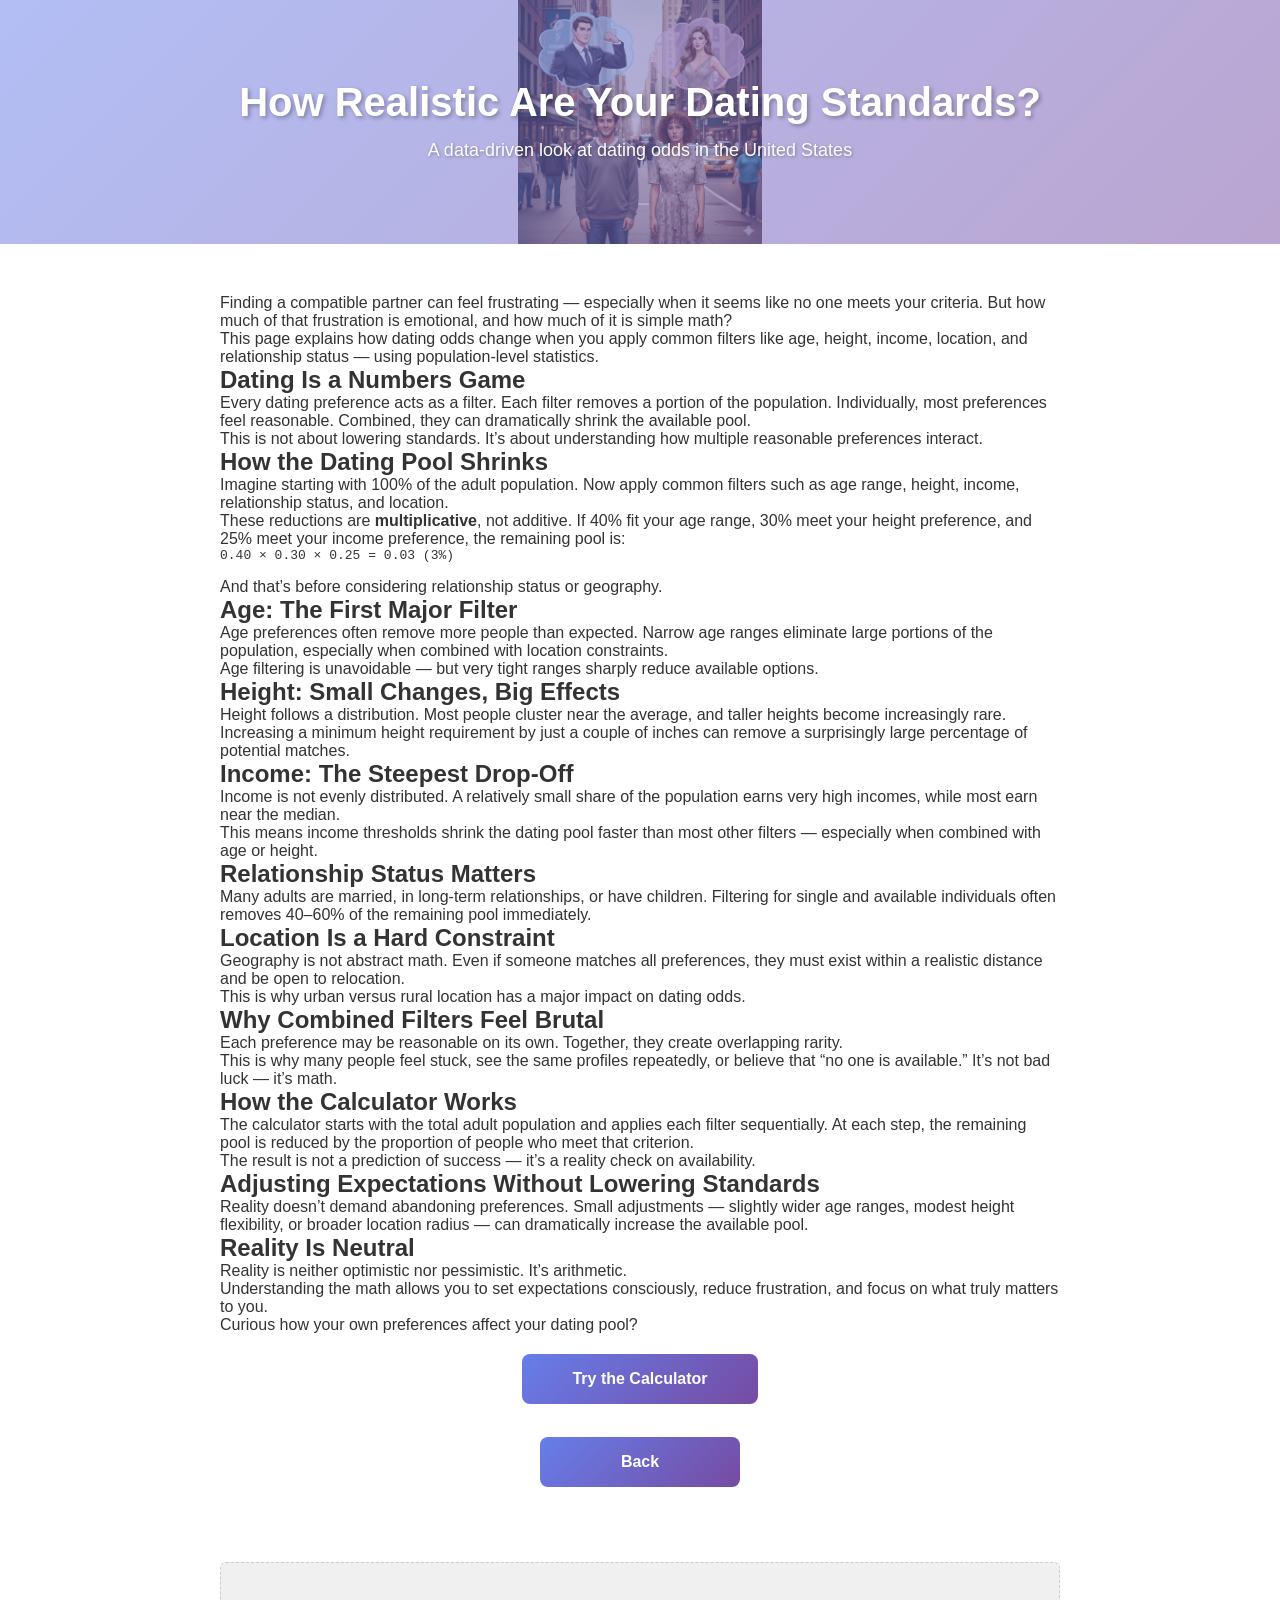
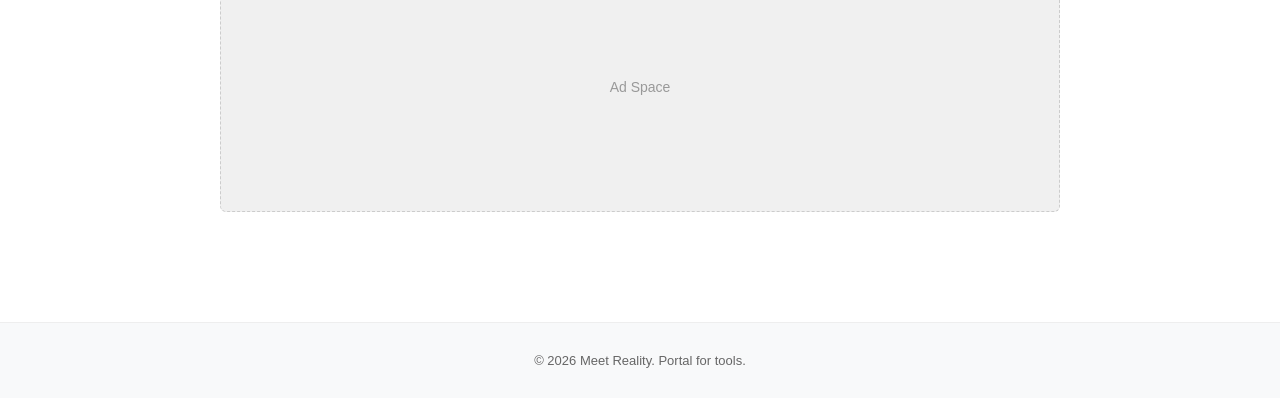
<file: html/dating_tips.html>
<!DOCTYPE html>
<html lang="en">
<head>
  <meta charset="UTF-8" />
  <meta name="viewport" content="width=device-width, initial-scale=1.0" />
  <title>How Realistic Are Your Dating Standards?</title>

  <meta name="description" content="A data-driven explanation of dating odds in the United States. Learn how age, height, income, location, and relationship status affect your dating pool." />

  <link rel="stylesheet" href="../css/styles.css" />
</head>

<body>

    <div class="header">
        <h1>How Realistic Are Your Dating Standards?</h1>
        <p class="tagline">A data-driven look at dating odds in the United States</p>
    </div>

    <div class="main">
        <div class="container">
    <section>
      <p>
        Finding a compatible partner can feel frustrating — especially when it
        seems like no one meets your criteria. But how much of that frustration
        is emotional, and how much of it is simple math?
      </p>
      <p>
        This page explains how dating odds change when you apply common filters
        like age, height, income, location, and relationship status — using
        population-level statistics.
      </p>
    </section>

    <section>
      <h2>Dating Is a Numbers Game</h2>
      <p>
        Every dating preference acts as a filter. Each filter removes a portion
        of the population. Individually, most preferences feel reasonable.
        Combined, they can dramatically shrink the available pool.
      </p>
      <p>
        This is not about lowering standards. It’s about understanding how
        multiple reasonable preferences interact.
      </p>
    </section>

    <section>
      <h2>How the Dating Pool Shrinks</h2>
      <p>
        Imagine starting with 100% of the adult population. Now apply common
        filters such as age range, height, income, relationship status, and
        location.
      </p>
      <p>
        These reductions are <strong>multiplicative</strong>, not additive.
        If 40% fit your age range, 30% meet your height preference, and 25%
        meet your income preference, the remaining pool is:
      </p>

      <pre class="formula">
0.40 × 0.30 × 0.25 = 0.03 (3%)
      </pre>

      <p>
        And that’s before considering relationship status or geography.
      </p>
    </section>

    <section>
      <h2>Age: The First Major Filter</h2>
      <p>
        Age preferences often remove more people than expected. Narrow age
        ranges eliminate large portions of the population, especially when
        combined with location constraints.
      </p>
      <p>
        Age filtering is unavoidable — but very tight ranges sharply reduce
        available options.
      </p>
    </section>

    <section>
      <h2>Height: Small Changes, Big Effects</h2>
      <p>
        Height follows a distribution. Most people cluster near the average,
        and taller heights become increasingly rare.
      </p>
      <p>
        Increasing a minimum height requirement by just a couple of inches can
        remove a surprisingly large percentage of potential matches.
      </p>
    </section>

    <section>
      <h2>Income: The Steepest Drop-Off</h2>
      <p>
        Income is not evenly distributed. A relatively small share of the
        population earns very high incomes, while most earn near the median.
      </p>
      <p>
        This means income thresholds shrink the dating pool faster than most
        other filters — especially when combined with age or height.
      </p>
    </section>

    <section>
      <h2>Relationship Status Matters</h2>
      <p>
        Many adults are married, in long-term relationships, or have children.
        Filtering for single and available individuals often removes
        40–60% of the remaining pool immediately.
      </p>
    </section>

    <section>
      <h2>Location Is a Hard Constraint</h2>
      <p>
        Geography is not abstract math. Even if someone matches all preferences,
        they must exist within a realistic distance and be open to relocation.
      </p>
      <p>
        This is why urban versus rural location has a major impact on dating
        odds.
      </p>
    </section>

    <section>
      <h2>Why Combined Filters Feel Brutal</h2>
      <p>
        Each preference may be reasonable on its own. Together, they create
        overlapping rarity.
      </p>
      <p>
        This is why many people feel stuck, see the same profiles repeatedly,
        or believe that “no one is available.” It’s not bad luck — it’s math.
      </p>
    </section>

    <section>
      <h2>How the Calculator Works</h2>
      <p>
        The calculator starts with the total adult population and applies each
        filter sequentially. At each step, the remaining pool is reduced by the
        proportion of people who meet that criterion.
      </p>
      <p>
        The result is not a prediction of success — it’s a reality check on
        availability.
      </p>
    </section>

    <section>
      <h2>Adjusting Expectations Without Lowering Standards</h2>
      <p>
        Reality doesn’t demand abandoning preferences. Small adjustments —
        slightly wider age ranges, modest height flexibility, or broader
        location radius — can dramatically increase the available pool.
      </p>
    </section>

    <section>
      <h2>Reality Is Neutral</h2>
      <p>
        Reality is neither optimistic nor pessimistic. It’s arithmetic.
      </p>
      <p>
        Understanding the math allows you to set expectations consciously,
        reduce frustration, and focus on what truly matters to you.
      </p>
    </section>

    <section class="cta">
      <p>
        Curious how your own preferences affect your dating pool?
      </p>
      <div class="button-area" style="text-align: center; margin-top: 20px;">
          <button class="btn-primary" onclick="window.location.href='calculator.html'">Try the Calculator</button>
          <br><br>
          <button class="btn-primary" onclick="window.location.href='../index.html'">Back</button>
      </div>
    </section>

    <div class="ad-space">
        <span>Ad Space</span>
        <script async src="https://pagead2.googlesyndication.com/pagead/js/adsbygoogle.js?client=ca-pub-7925278724142761" crossorigin="anonymous"></script>
        <!-- Replace data-ad-slot with your actual Ad Unit ID -->
        <ins class="adsbygoogle"
             style="display:block"
             data-ad-client="ca-pub-7925278724142761"
             data-ad-slot="1234567890"
             data-ad-format="auto"
             data-full-width-responsive="true"></ins>
        <script>
             (adsbygoogle = window.adsbygoogle || []).push({});
        </script>
    </div>

        </div>
    </div>

    <div class="footer">
        <p>© 2026 Meet Reality. Portal for tools.</p>
    </div>
</body>
</html>
</file>
<file: css/styles.css>
:root {
    --primary: #667eea;
    --primary-dark: #764ba2;
    --text-dark: #333;
    --text-light: #666;
    --bg-light: #f8f9fa;
}

* {
    margin: 0;
    padding: 0;
    box-sizing: border-box;
}

body {
    font-family: -apple-system, BlinkMacSystemFont, 'Segoe UI', Roboto, Oxygen, Ubuntu, Cantarell, sans-serif;
    background: #ffffff;
    color: var(--text-dark);
}

.header {
    background: linear-gradient(135deg, rgba(102, 126, 234, 0.5) 0%, rgba(118, 75, 162, 0.5) 100%), 
                url('../Gemini_Generated_Image_8zs6x68zs6x68zs6.png') center/contain no-repeat;
    color: white;
    padding: 80px 20px;
    text-align: center;
    position: relative;
}

.lang-toggle {
    position: absolute;
    top: 15px;
    right: 15px;
    display: flex;
    gap: 8px;
    background: rgba(255, 255, 255, 0.2);
    padding: 6px;
    border-radius: 8px;
}

.lang-btn {
    padding: 6px 12px;
    border: none;
    border-radius: 6px;
    background: transparent;
    color: white;
    cursor: pointer;
    font-size: 12px;
    font-weight: 600;
    transition: all 0.2s;
}

.lang-btn.active {
    background: white;
    color: var(--primary);
}

h1 {
    font-size: 40px;
    margin-bottom: 12px;
    font-weight: 800;
    text-shadow: 2px 2px 4px rgba(0, 0, 0, 0.3);
}

.tagline {
    font-size: 18px;
    opacity: 0.98;
    max-width: 600px;
    margin: 0 auto;
    line-height: 1.5;
    text-shadow: 1px 1px 3px rgba(0, 0, 0, 0.3);
}

.hero-image {
    width: 100%;
    height: 280px;
    object-fit: cover;
    background: linear-gradient(135deg, #f5f7fa 0%, #c3cfe2 100%);
}

.main {
    max-width: 900px;
    margin: 0 auto;
}

.container {
    padding: 50px 30px;
}

.form-title {
    font-size: 28px;
    font-weight: 700;
    margin-bottom: 35px;
    text-align: center;
    color: var(--text-dark);
}

.filters {
    display: grid;
    grid-template-columns: 1fr;
    gap: 28px;
    margin-bottom: 40px;
}

.filter-group {
    display: flex;
    flex-direction: column;
}

.filter-label {
    font-size: 13px;
    font-weight: 700;
    color: var(--text-light);
    margin-bottom: 12px;
    text-transform: uppercase;
    letter-spacing: 0.8px;
}

.toggle-switches {
    display: flex;
    gap: 20px;
    align-items: center;
    justify-content: center;
}

.toggle {
    display: flex;
    align-items: center;
    gap: 10px;
}

.switch {
    position: relative;
    width: 50px;
    height: 28px;
    background: #ddd;
    border-radius: 14px;
    cursor: pointer;
    transition: background 0.3s;
}

.switch.active {
    background: var(--primary);
}

.switch-dot {
    position: absolute;
    top: 2px;
    left: 2px;
    width: 24px;
    height: 24px;
    background: white;
    border-radius: 50%;
    transition: left 0.3s;
}

.switch.active .switch-dot {
    left: 24px;
}

.toggle label {
    margin: 0;
    font-weight: 500;
    cursor: pointer;
    color: var(--text-dark);
}

.slider-group {
    display: flex;
    align-items: center;
    gap: 15px;
}

.slider-wrapper {
    flex: 1;
    position: relative;
}

.slider-base {
    width: 100%;
    height: 6px;
    background: #ddd;
    border-radius: 3px;
    position: relative;
}

.slider-fill {
    position: absolute;
    height: 6px;
    background: var(--primary);
    border-radius: 3px;
    top: 0;
    z-index: 1;
}

input[type="range"].slider-input {
    position: absolute;
    width: 100%;
    height: 6px;
    top: 0;
    left: 0;
    background: none;
    border: none;
    pointer-events: none;
    -webkit-appearance: none;
    z-index: 2;
}

input[type="range"].slider-input::-webkit-slider-thumb {
    -webkit-appearance: none;
    appearance: none;
    width: 18px;
    height: 18px;
    border-radius: 50%;
    background: white;
    cursor: pointer;
    pointer-events: all;
    box-shadow: 0 2px 6px rgba(0, 0, 0, 0.25);
    border: 3px solid var(--primary);
}

input[type="range"].slider-input::-webkit-slider-thumb:hover {
    box-shadow: 0 2px 10px rgba(102, 126, 234, 0.5);
    transform: scale(1.15);
}

input[type="range"].slider-input::-moz-range-thumb {
    width: 18px;
    height: 18px;
    border-radius: 50%;
    background: white;
    cursor: pointer;
    pointer-events: all;
    box-shadow: 0 2px 6px rgba(0, 0, 0, 0.25);
    border: 3px solid var(--primary);
}

input[type="range"].slider-input::-moz-range-thumb:hover {
    box-shadow: 0 2px 10px rgba(102, 126, 234, 0.5);
    transform: scale(1.15);
}

input[type="range"].slider-input::-moz-range-track {
    background: none;
    border: none;
}

.slider-value {
    font-size: 15px;
    font-weight: 700;
    color: var(--primary);
    min-width: 140px;
    text-align: right;
}

.checkboxes {
    display: flex;
    flex-direction: column;
    gap: 10px;
    margin-top: 8px;
    align-items: center;
}

.checkbox {
    display: flex;
    align-items: center;
    gap: 8px;
}

input[type="checkbox"] {
    width: 18px;
    height: 18px;
    cursor: pointer;
    accent-color: var(--primary);
}

.checkbox label {
    margin: 0;
    font-weight: 500;
    cursor: pointer;
    color: var(--text-dark);
}

.button-area {
    text-align: center;
    margin: 50px 0;
}

.btn-primary {
    background: linear-gradient(135deg, var(--primary) 0%, var(--primary-dark) 100%);
    color: white;
    padding: 16px 50px;
    font-size: 16px;
    font-weight: 700;
    border: none;
    border-radius: 8px;
    cursor: pointer;
    margin: 0 10px 15px 10px;
    transition: all 0.2s;
    min-width: 200px;
    display: inline-block;
    text-decoration: none;
    text-align: center;
}

.btn-primary:hover {
    transform: translateY(-2px);
    box-shadow: 0 10px 30px rgba(102, 126, 234, 0.4);
}

.btn-secondary {
    background: #f0f0f0;
    color: var(--text-dark);
    padding: 12px 30px;
    font-size: 14px;
    font-weight: 700;
    border: none;
    border-radius: 8px;
    cursor: pointer;
    transition: all 0.2s;
}

.btn-secondary:hover {
    background: #e0e0e0;
}

.results {
    background: linear-gradient(135deg, rgba(102, 126, 234, 0.08) 0%, rgba(118, 75, 162, 0.08) 100%);
    padding: 60px 40px;
    border-radius: 12px;
    text-align: center;
    margin: 60px 0;
    border: 2px solid rgba(102, 126, 234, 0.15);
    display: none;
}

.results.show {
    display: block;
}

.results-label {
    font-size: 13px;
    color: var(--text-light);
    text-transform: uppercase;
    letter-spacing: 0.8px;
    margin-bottom: 0;
    font-weight: 600;
}

.percentage-value {
    font-size: 64px;
    font-weight: 800;
    color: var(--primary);
    line-height: 1;
    margin-bottom: 0;
}

.percentage-sign {
    font-size: 48px;
    font-weight: 800;
    color: var(--primary-dark);
}

.results-detail {
    font-size: 15px;
    color: var(--text-light);
    margin-top: 30px;
    line-height: 1.8;
}

.error {
    background: #fee;
    color: #c33;
    padding: 15px 20px;
    border-radius: 6px;
    margin-bottom: 20px;
    border-left: 4px solid #c33;
    display: none;
}

.error.show {
    display: block;
}

.ad-space {
    background: #f0f0f0;
    border: 1px dashed #ccc;
    padding: 50px 20px;
    text-align: center;
    color: #999;
    font-size: 14px;
    margin: 60px 0;
    border-radius: 6px;
    min-height: 250px;
    display: flex;
    align-items: center;
    justify-content: center;
}

.footer {
    background: var(--bg-light);
    padding: 30px 20px;
    text-align: center;
    color: var(--text-light);
    font-size: 13px;
    border-top: 1px solid #eee;
}

.portal-buttons {
    display: flex;
    flex-direction: column;
    align-items: center;
    gap: 30px;
    margin: 60px 0;
}

.btn-portal {
    background: linear-gradient(135deg, var(--primary) 0%, var(--primary-dark) 100%);
    color: white;
    padding: 20px 50px;
    font-size: 18px;
    font-weight: 700;
    border: none;
    border-radius: 12px;
    cursor: pointer;
    width: 300px;
    text-align: center;
    transition: all 0.2s;
    box-shadow: 0 4px 15px rgba(102, 126, 234, 0.3);
}

.btn-portal:hover {
    transform: translateY(-3px);
    box-shadow: 0 10px 30px rgba(102, 126, 234, 0.4);
}

@media (max-width: 768px) {
    .header {
        padding: 40px 20px;
    }

    h1 {
        font-size: 32px;
    }

    .tagline {
        font-size: 16px;
    }

    .container {
        padding: 30px 20px;
    }

    .form-title {
        font-size: 22px;
        margin-bottom: 25px;
    }

    .filters {
        gap: 20px;
        margin-bottom: 30px;
    }

    .percentage-value {
        font-size: 48px;
    }

    .percentage-sign {
        font-size: 36px;
    }

    .results {
        padding: 40px 20px;
        margin: 40px 0;
    }

    .btn-portal {
        width: 250px;
        padding: 18px 40px;
        font-size: 16px;
    }

    .button-area {
        display: flex;
        flex-direction: column;
        align-items: center;
        gap: 15px;
    }

    .btn-primary {
        min-width: 250px;
        padding: 14px 40px;
        font-size: 16px;
    }

    .btn-secondary {
        min-width: 200px;
        padding: 12px 30px;
        font-size: 14px;
    }

    .slider-value {
        min-width: 120px;
        font-size: 14px;
    }

    .switch {
        width: 60px;
        height: 32px;
    }

    .switch-dot {
        width: 28px;
        height: 28px;
    }

    .switch.active .switch-dot {
        left: 28px;
    }

    input[type="range"].slider-input::-webkit-slider-thumb {
        width: 20px;
        height: 20px;
    }

    input[type="range"].slider-input::-moz-range-thumb {
        width: 20px;
        height: 20px;
    }
}

@media (max-width: 480px) {
    .header {
        padding: 30px 15px;
    }

    h1 {
        font-size: 28px;
    }

    .tagline {
        font-size: 14px;
    }

    .container {
        padding: 20px 15px;
    }

    .form-title {
        font-size: 20px;
        margin-bottom: 20px;
    }

    .filters {
        gap: 15px;
        margin-bottom: 25px;
    }

    .percentage-value {
        font-size: 40px;
    }

    .percentage-sign {
        font-size: 30px;
    }

    .results {
        padding: 30px 15px;
        margin: 30px 0;
    }

    .results-detail {
        font-size: 14px;
    }

    .btn-primary {
        min-width: 220px;
        padding: 12px 30px;
        font-size: 15px;
    }

    .btn-secondary {
        min-width: 180px;
        padding: 10px 25px;
        font-size: 13px;
    }

    .slider-value {
        min-width: 100px;
        font-size: 13px;
    }

    .ad-space {
        padding: 30px 15px;
        margin: 40px 0;
        min-height: 200px;
    }

    .footer {
        padding: 20px 15px;
        font-size: 12px;
    }
}
</file>
<file: styles.css>
:root {
    --primary: #667eea;
    --primary-dark: #764ba2;
    --text-dark: #333;
    --text-light: #666;
    --bg-light: #f8f9fa;
}

* {
    margin: 0;
    padding: 0;
    box-sizing: border-box;
}

body {
    font-family: -apple-system, BlinkMacSystemFont, 'Segoe UI', Roboto, Oxygen, Ubuntu, Cantarell, sans-serif;
    background: #ffffff;
    color: var(--text-dark);
}

.header {
    background: linear-gradient(135deg, rgba(102, 126, 234, 0.5) 0%, rgba(118, 75, 162, 0.5) 100%), 
                url('Gemini_Generated_Image_8zs6x68zs6x68zs6.png') center/contain no-repeat;
    color: white;
    padding: 80px 20px;
    text-align: center;
    position: relative;
}

.lang-toggle {
    position: absolute;
    top: 15px;
    right: 15px;
    display: flex;
    gap: 8px;
    background: rgba(255, 255, 255, 0.2);
    padding: 6px;
    border-radius: 8px;
}

.lang-btn {
    padding: 6px 12px;
    border: none;
    border-radius: 6px;
    background: transparent;
    color: white;
    cursor: pointer;
    font-size: 12px;
    font-weight: 600;
    transition: all 0.2s;
}

.lang-btn.active {
    background: white;
    color: var(--primary);
}

h1 {
    font-size: 40px;
    margin-bottom: 12px;
    font-weight: 800;
    text-shadow: 2px 2px 4px rgba(0, 0, 0, 0.3);
}

.tagline {
    font-size: 18px;
    opacity: 0.98;
    max-width: 600px;
    margin: 0 auto;
    line-height: 1.5;
    text-shadow: 1px 1px 3px rgba(0, 0, 0, 0.3);
}

.hero-image {
    width: 100%;
    height: 280px;
    object-fit: cover;
    background: linear-gradient(135deg, #f5f7fa 0%, #c3cfe2 100%);
}

.main {
    max-width: 900px;
    margin: 0 auto;
}

.container {
    padding: 50px 30px;
}

.form-title {
    font-size: 28px;
    font-weight: 700;
    margin-bottom: 35px;
    text-align: center;
    color: var(--text-dark);
}

.filters {
    display: grid;
    grid-template-columns: 1fr;
    gap: 28px;
    margin-bottom: 40px;
}

.filter-group {
    display: flex;
    flex-direction: column;
}

.filter-label {
    font-size: 13px;
    font-weight: 700;
    color: var(--text-light);
    margin-bottom: 12px;
    text-transform: uppercase;
    letter-spacing: 0.8px;
}

.toggle-switches {
    display: flex;
    gap: 20px;
    align-items: center;
    justify-content: center;
}

.toggle {
    display: flex;
    align-items: center;
    gap: 10px;
}

.switch {
    position: relative;
    width: 50px;
    height: 28px;
    background: #ddd;
    border-radius: 14px;
    cursor: pointer;
    transition: background 0.3s;
}

.switch.active {
    background: var(--primary);
}

.switch-dot {
    position: absolute;
    top: 2px;
    left: 2px;
    width: 24px;
    height: 24px;
    background: white;
    border-radius: 50%;
    transition: left 0.3s;
}

.switch.active .switch-dot {
    left: 24px;
}

.toggle label {
    margin: 0;
    font-weight: 500;
    cursor: pointer;
    color: var(--text-dark);
}

.slider-group {
    display: flex;
    align-items: center;
    gap: 15px;
}

.slider-wrapper {
    flex: 1;
    position: relative;
}

.slider-base {
    width: 100%;
    height: 6px;
    background: #ddd;
    border-radius: 3px;
    position: relative;
}

.slider-fill {
    position: absolute;
    height: 6px;
    background: var(--primary);
    border-radius: 3px;
    top: 0;
    z-index: 1;
}

input[type="range"].slider-input {
    position: absolute;
    width: 100%;
    height: 6px;
    top: 0;
    left: 0;
    background: none;
    border: none;
    pointer-events: none;
    -webkit-appearance: none;
    z-index: 2;
}

input[type="range"].slider-input::-webkit-slider-thumb {
    -webkit-appearance: none;
    appearance: none;
    width: 18px;
    height: 18px;
    border-radius: 50%;
    background: white;
    cursor: pointer;
    pointer-events: all;
    box-shadow: 0 2px 6px rgba(0, 0, 0, 0.25);
    border: 3px solid var(--primary);
}

input[type="range"].slider-input::-webkit-slider-thumb:hover {
    box-shadow: 0 2px 10px rgba(102, 126, 234, 0.5);
    transform: scale(1.15);
}

input[type="range"].slider-input::-moz-range-thumb {
    width: 18px;
    height: 18px;
    border-radius: 50%;
    background: white;
    cursor: pointer;
    pointer-events: all;
    box-shadow: 0 2px 6px rgba(0, 0, 0, 0.25);
    border: 3px solid var(--primary);
}

input[type="range"].slider-input::-moz-range-thumb:hover {
    box-shadow: 0 2px 10px rgba(102, 126, 234, 0.5);
    transform: scale(1.15);
}

input[type="range"].slider-input::-moz-range-track {
    background: none;
    border: none;
}

.slider-value {
    font-size: 15px;
    font-weight: 700;
    color: var(--primary);
    min-width: 140px;
    text-align: right;
}

.checkboxes {
    display: flex;
    flex-direction: column;
    gap: 10px;
    margin-top: 8px;
    align-items: center;
}

.checkbox {
    display: flex;
    align-items: center;
    gap: 8px;
}

input[type="checkbox"] {
    width: 18px;
    height: 18px;
    cursor: pointer;
    accent-color: var(--primary);
}

.checkbox label {
    margin: 0;
    font-weight: 500;
    cursor: pointer;
    color: var(--text-dark);
}

.button-area {
    text-align: center;
    margin: 50px 0;
}

.btn-primary {
    background: linear-gradient(135deg, var(--primary) 0%, var(--primary-dark) 100%);
    color: white;
    padding: 16px 50px;
    font-size: 16px;
    font-weight: 700;
    border: none;
    border-radius: 8px;
    cursor: pointer;
    margin: 0 10px 15px 10px;
    transition: all 0.2s;
    min-width: 200px;
    display: inline-block;
    text-decoration: none;
    text-align: center;
}

.btn-primary:hover {
    transform: translateY(-2px);
    box-shadow: 0 10px 30px rgba(102, 126, 234, 0.4);
}

.btn-secondary {
    background: #f0f0f0;
    color: var(--text-dark);
    padding: 12px 30px;
    font-size: 14px;
    font-weight: 700;
    border: none;
    border-radius: 8px;
    cursor: pointer;
    transition: all 0.2s;
}

.btn-secondary:hover {
    background: #e0e0e0;
}

.results {
    background: linear-gradient(135deg, rgba(102, 126, 234, 0.08) 0%, rgba(118, 75, 162, 0.08) 100%);
    padding: 60px 40px;
    border-radius: 12px;
    text-align: center;
    margin: 60px 0;
    border: 2px solid rgba(102, 126, 234, 0.15);
    display: none;
}

.results.show {
    display: block;
}

.results-label {
    font-size: 13px;
    color: var(--text-light);
    text-transform: uppercase;
    letter-spacing: 0.8px;
    margin-bottom: 0;
    font-weight: 600;
}

.percentage-value {
    font-size: 64px;
    font-weight: 800;
    color: var(--primary);
    line-height: 1;
    margin-bottom: 0;
}

.percentage-sign {
    font-size: 48px;
    font-weight: 800;
    color: var(--primary-dark);
}

.results-detail {
    font-size: 15px;
    color: var(--text-light);
    margin-top: 30px;
    line-height: 1.8;
}

.error {
    background: #fee;
    color: #c33;
    padding: 15px 20px;
    border-radius: 6px;
    margin-bottom: 20px;
    border-left: 4px solid #c33;
    display: none;
}

.error.show {
    display: block;
}

.ad-space {
    background: #f0f0f0;
    border: 1px dashed #ccc;
    padding: 50px 20px;
    text-align: center;
    color: #999;
    font-size: 14px;
    margin: 60px 0;
    border-radius: 6px;
    min-height: 250px;
    display: flex;
    align-items: center;
    justify-content: center;
}

.footer {
    background: var(--bg-light);
    padding: 30px 20px;
    text-align: center;
    color: var(--text-light);
    font-size: 13px;
    border-top: 1px solid #eee;
}

.portal-buttons {
    display: flex;
    flex-direction: column;
    align-items: center;
    gap: 30px;
    margin: 60px 0;
}

.btn-portal {
    background: linear-gradient(135deg, var(--primary) 0%, var(--primary-dark) 100%);
    color: white;
    padding: 20px 50px;
    font-size: 18px;
    font-weight: 700;
    border: none;
    border-radius: 12px;
    cursor: pointer;
    width: 300px;
    text-align: center;
    transition: all 0.2s;
    box-shadow: 0 4px 15px rgba(102, 126, 234, 0.3);
}

.btn-portal:hover {
    transform: translateY(-3px);
    box-shadow: 0 10px 30px rgba(102, 126, 234, 0.4);
}

@media (max-width: 768px) {
    .header {
        padding: 40px 20px;
    }

    h1 {
        font-size: 32px;
    }

    .tagline {
        font-size: 16px;
    }

    .container {
        padding: 30px 20px;
    }

    .form-title {
        font-size: 22px;
        margin-bottom: 25px;
    }

    .filters {
        gap: 20px;
        margin-bottom: 30px;
    }

    .percentage-value {
        font-size: 48px;
    }

    .percentage-sign {
        font-size: 36px;
    }

    .results {
        padding: 40px 20px;
        margin: 40px 0;
    }

    .btn-portal {
        width: 250px;
        padding: 18px 40px;
        font-size: 16px;
    }

    .button-area {
        display: flex;
        flex-direction: column;
        align-items: center;
        gap: 15px;
    }

    .btn-primary {
        min-width: 250px;
        padding: 14px 40px;
        font-size: 16px;
    }

    .btn-secondary {
        min-width: 200px;
        padding: 12px 30px;
        font-size: 14px;
    }

    .slider-value {
        min-width: 120px;
        font-size: 14px;
    }

    .switch {
        width: 60px;
        height: 32px;
    }

    .switch-dot {
        width: 28px;
        height: 28px;
    }

    .switch.active .switch-dot {
        left: 28px;
    }

    input[type="range"].slider-input::-webkit-slider-thumb {
        width: 20px;
        height: 20px;
    }

    input[type="range"].slider-input::-moz-range-thumb {
        width: 20px;
        height: 20px;
    }
}

@media (max-width: 480px) {
    .header {
        padding: 30px 15px;
    }

    h1 {
        font-size: 28px;
    }

    .tagline {
        font-size: 14px;
    }

    .container {
        padding: 20px 15px;
    }

    .form-title {
        font-size: 20px;
        margin-bottom: 20px;
    }

    .filters {
        gap: 15px;
        margin-bottom: 25px;
    }

    .percentage-value {
        font-size: 40px;
    }

    .percentage-sign {
        font-size: 30px;
    }

    .results {
        padding: 30px 15px;
        margin: 30px 0;
    }

    .results-detail {
        font-size: 14px;
    }

    .btn-primary {
        min-width: 220px;
        padding: 12px 30px;
        font-size: 15px;
    }

    .btn-secondary {
        min-width: 180px;
        padding: 10px 25px;
        font-size: 13px;
    }

    .slider-value {
        min-width: 100px;
        font-size: 13px;
    }

    .ad-space {
        padding: 30px 15px;
        margin: 40px 0;
        min-height: 200px;
    }

    .footer {
        padding: 20px 15px;
        font-size: 12px;
    }
}
</file>
